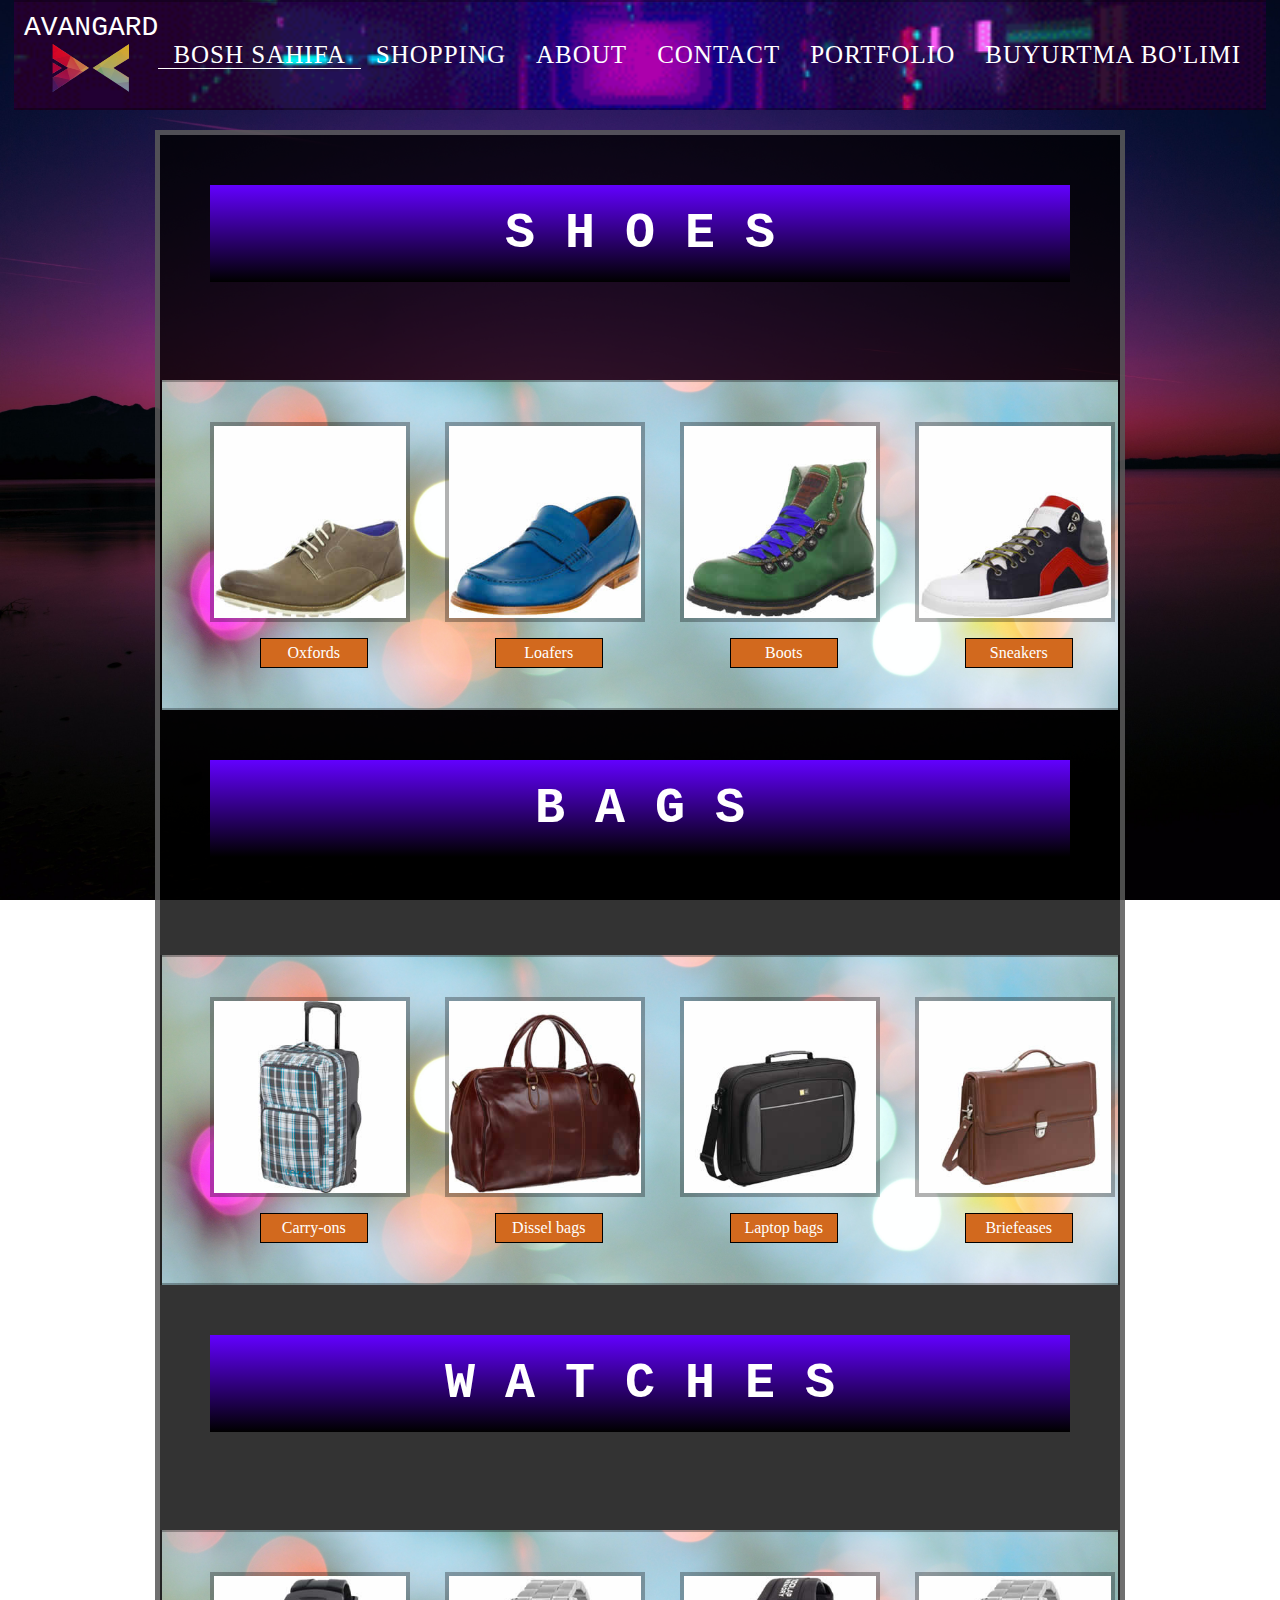
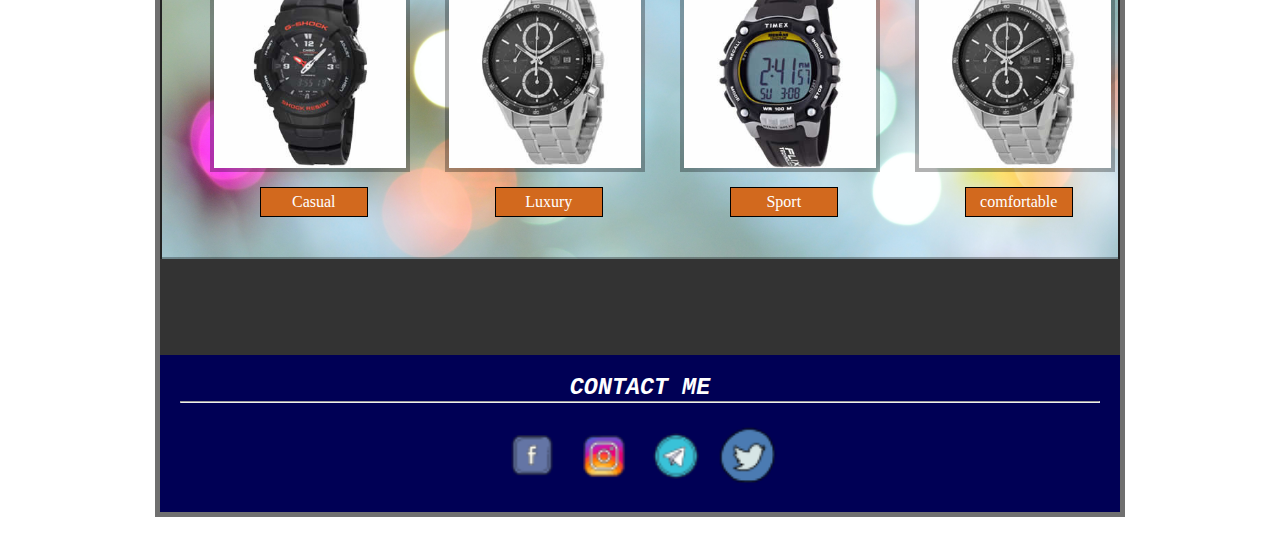
<file: index.html>
<!DOCTYPE html>
<html lang="en">

<head>
    <meta charset="UTF-8">
    <meta http-equiv="X-UA-Compatible" content="IE=edge">
    <meta name="keywords" content="arzon kiyimlar,qulay narxda kiyimlar,bepul yetkazib berish xizmati,online kiyim bozor,kiyimlar dokoni,bolalar kiyimlari,kattalar kiyimlar">
    <title>RESPONSIVE SAYT</title>
    <link rel="stylesheet" href="display.css">
</head>

<body>

    <div id="container">

        <nav>

            <div class="menyu">
                <ul>
                    <div class="logo">
                        <div class="sitename">AVANGARD</div><img src="img/logo.png" alt="logo">
                    </div>
                    <li><a class="active" href="index.html">bosh sahifa</a></li>
                    <li><a href="shopping.html">shopping</a></li>
                    <li><a href="about.html">about</a></li>
                    <li><a href="contact.html">contact</a></li>
                    <li><a href="error page/index.html" target="_blank">portfolio</a></li>
                    <li><a href="buyurmta bo;limi.html">buyurtma bo'limi</a></li>
                </ul>
            </div>
        </nav>

        <section>


            <div class="product-name">
                <h1>S H O E S</h1>
            </div>
            <div class="content">

                <div class="content-img">


                    <li><img title="XARID QILISH UCHUN BOSING! " src="img/kiyimlar/2.jpg"
                            alt="kiyimlar"><a href="#">Oxfords</a></li>
                    <li><img title="XARID QILISH UCHUN BOSING! " src="img/kiyimlar/3.jpg"
                            alt="kiyimlar"><a href="#">Loafers</a></li>
                    <li><img title="XARID QILISH UCHUN BOSING! " src="img/kiyimlar/1.jpg"
                            alt="kiyimlar"><a href="#">Boots</a></li>
                    <li><img title="XARID QILISH UCHUN BOSING! " src="img/kiyimlar/4.jpg"
                            alt="kiyimlar"><a href="#">Sneakers</a></li>


                </div>
            </div>

            <div class="product-name">
                <h1>B A G S</h1>
            </div>
            <div class="content">

                <div class="content-img">


                    <li><img title="XARID QILISH UCHUN BOSING! " src="img/kiyimlar/12.jpg"
                            alt="kiyimlar"><a href="#">Carry-ons</a></li>
                    <li><img title="XARID QILISH UCHUN BOSING! " src="img/kiyimlar/13.jpg"
                            alt="kiyimlar"><a href="#">Dissel bags</a></li>
                    <li><img title="XARID QILISH UCHUN BOSING! " src="img/kiyimlar/14.jpg"
                            alt="kiyimlar"><a href="#">Laptop bags</a></li>
                    <li><img title="XARID QILISH UCHUN BOSING! " src="img/kiyimlar/15.jpg"
                            alt="kiyimlar"><a href="#">Briefeases</a></li>


                </div>
            </div>

            <div class="product-name">
                <h1>W A T C H E S</h1>
            </div>
            <div class="content">

                <div class="content-img">


                    <li><img title="XARID QILISH UCHUN BOSING! " src="img/kiyimlar/9.jpg"
                            alt="kiyimlar"><a href="#">Casual</a></li>
                    <li><img title="XARID QILISH UCHUN BOSING! " src="img/kiyimlar/10.jpg"
                            alt="kiyimlar"><a href="#">Luxury</a></li>
                    <li><img title="XARID QILISH UCHUN BOSING! " src="img/kiyimlar/11.jpg"
                            alt="kiyimlar"><a href="#">Sport</a></li>
                    <li><img title="XARID QILISH UCHUN BOSING! " src="img/kiyimlar/10.jpg"
                            alt="kiyimlar"><a href="#">comfortable</a></li>


                </div>
            </div>

            <footer>

                <div>
                    <address>

                        <h3>CONTACT ME</h3>
                        <hr>
                        <br>

                        <a title="FACEBOOK" href="#"><img src="img/contact/facebook.ico" alt="fc"></a>
                        <a title="INSTAGRAMM" href="#"><img src="img/contact/insta.ico" alt="insta"></a>
                        <a title="TELEGRAM" href="#"><img src="img/contact/telegram.ico" alt="tg"></a>
                        <a title="TWITTER" href="#"><img src="img/contact/twitter.ico" alt="tw"></a>
                    </address>

                </div>
            </footer>
        </section>





    </div>

</body>

</html>
</file>
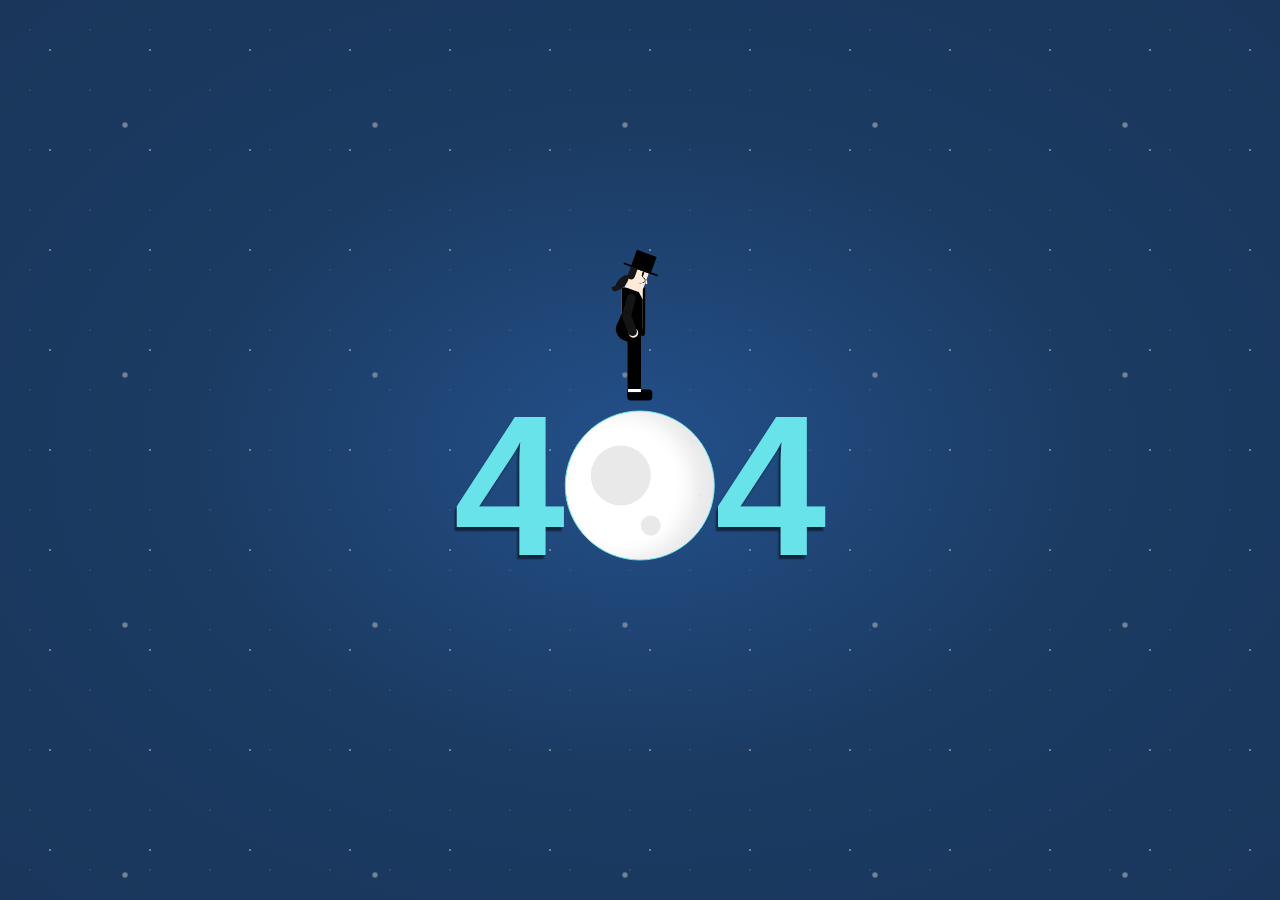
<file: error page/index.html>
<!DOCTYPE html><html lang="en"><head><meta charset="UTF-8"><title>MJ 404</title><link rel="stylesheet" href="./style.css"></head><body><!-- partial:index.partial.html --><div class="figure"><div class="mj"><div class="head"><div class="nose"></div><div class="hair"><div class="ponytail"></div><div class="frontpony"></div></div></div><div class="body"><div class="jacket"><div class="hand"></div></div></div><div class="leg"><div class="foot"></div></div><div class="leg lft"><div class="foot"></div></div></div><div class="error-no"><span>4</span><div class="moon"></div><span>4</span></div></div><!-- partial --></body></html>
</file>
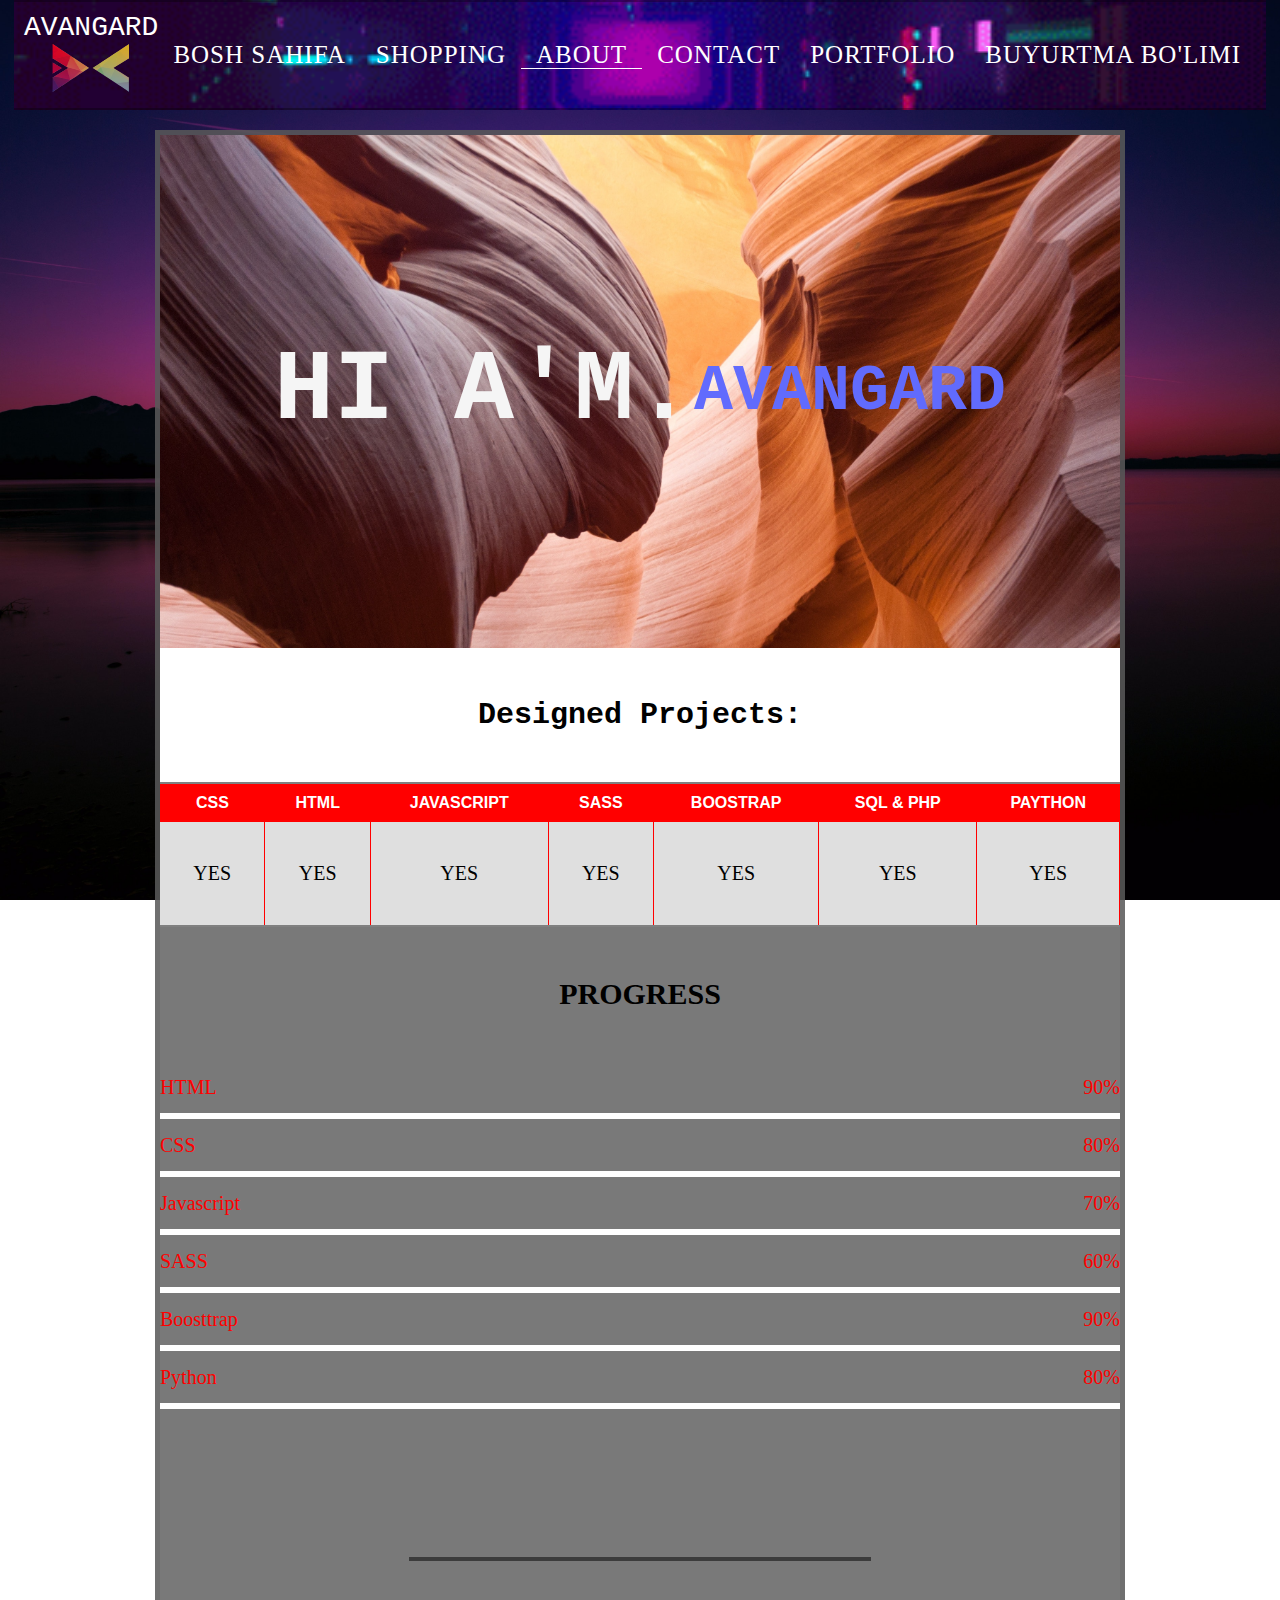
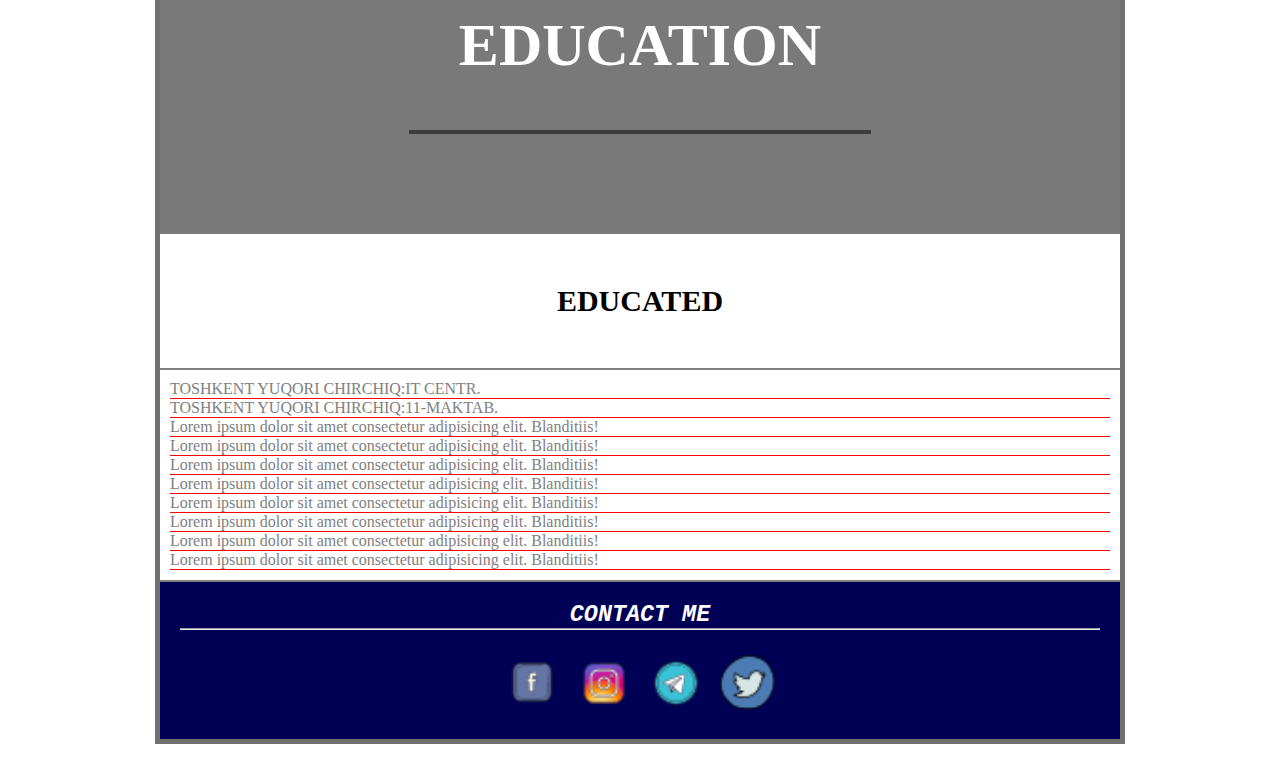
<file: about.html>
<!DOCTYPE html>
<html lang="en">

<head>
    <meta charset="UTF-8">
    <meta http-equiv="X-UA-Compatible" content="IE=edge">
    <meta name="keywords"
        content="arzon kiyimlar,qulay narxda kiyimlar,bepul yetkazib berish xizmati,online kiyim bozor,kiyimlar dokoni,bolalar kiyimlari,kattalar kiyimlar">
    <title>RESPONSIVE SAYT</title>
    <link rel="stylesheet" href="display.css">
    <style>
        #ft {
            margin-top: -10%;
        }
    </style>
</head>

<body>

    <div id="container">

        <nav>

            <div class="menyu">
                <ul>
                    <div class="logo">
                        <div class="sitename">AVANGARD</div><img src="img/logo.png" alt="logo">
                    </div>
                    <li><a href="index.html">bosh sahifa</a></li>
                    <li><a href="shopping.html">shopping</a></li>
                    <li><a class="active" href="about.html">about</a></li>
                    <li><a href="contact.html">contact</a></li>
                    <li><a href="error page/index.html" target="_blank">portfolio</a></li>
                    <li><a href="buyurmta bo;limi.html">buyurtma bo'limi</a></li>
                </ul>
            </div>
        </nav>

        <section>


            <div class="about-me">
                <h1>Hi a'm. </h1>
            </div>

            <div class="about-progress">
                <h3>Designed Projects:</h3>

                <table>

                    <thead>

                        <tr>
                            <th>CSS</th>
                            <th>HTML</th>
                            <th>JAVASCRIPT</th>
                            <th>SASS</th>
                            <th>BOOSTRAP</th>
                            <th>SQL & PHP</th>
                            <th>PAYTHON</th>
                    </thead>
                    </tr>

                    <tbody>
                        <tr>
                            <td>YES</td>
                            <td>YES</td>
                            <td>YES</td>
                            <td>YES</td>
                            <td>YES</td>
                            <td>YES</td>
                            <td>YES</td>
                        </tr>
                    </tbody>

                </table>


            </div>
 
            <div class="skills">
                <h2>PROGRESS</h2>
                <div class="skill">
                  <div class="skill-info">
                    <span>HTML</span>
                    <span>90%</span>
                  </div>
                  <div class="skill-bar html"></div>
                </div>
        
                <div class="skill">
                  <div class="skill-info">
                    <span>CSS</span>
                    <span>80%</span>
                  </div>
                  <div class="skill-bar css"></div>
                </div>
        
                <div class="skill">
                  <div class="skill-info">
                    <span>Javascript</span>
                    <span>70%</span>
                  </div>
                  <div class="skill-bar js"></div>
                </div>
        
                <div class="skill">
                  <div class="skill-info">
                    <span>SASS</span>
                    <span>60%</span>
                  </div>
                  <div class="skill-bar php"></div>
                </div>
        
                <div class="skill">
                  <div class="skill-info">
                    <span>Boosttrap</span>
                    <span>90%</span>
                  </div>
                  <div class="skill-bar mysql"></div>
                </div>
        
                <div class="skill">
                  <div class="skill-info">
                    <span>Python</span>
                    <span>80%</span>
                  </div>
                  <div class="skill-bar cs"></div>
                </div> 
            

                <div class="Educate">

                    <h2>Education</h2>

                </div>

                <div class="edu-about">
                    <h2>EDUCATED</h2>
                    <ol>
                        <li>TOSHKENT YUQORI CHIRCHIQ:IT CENTR.</li>
                        <li>TOSHKENT YUQORI CHIRCHIQ:11-MAKTAB.</li>
                        <li>Lorem ipsum dolor sit amet consectetur adipisicing elit. Blanditiis!</li>
                        <li>Lorem ipsum dolor sit amet consectetur adipisicing elit. Blanditiis!</li>
                        <li>Lorem ipsum dolor sit amet consectetur adipisicing elit. Blanditiis!</li>
                        <li>Lorem ipsum dolor sit amet consectetur adipisicing elit. Blanditiis!</li>
                        <li>Lorem ipsum dolor sit amet consectetur adipisicing elit. Blanditiis!</li>
                        <li>Lorem ipsum dolor sit amet consectetur adipisicing elit. Blanditiis!</li>
                        <li>Lorem ipsum dolor sit amet consectetur adipisicing elit. Blanditiis!</li>
                        <li>Lorem ipsum dolor sit amet consectetur adipisicing elit. Blanditiis!</li>
                    </ol>
                </div>




            <footer id="ft">

                <div class="ft">
                    <address>

                        <h3>CONTACT ME</h3>
                        <hr>
                        <br>

                        <a title="FACEBOOK" href="#"><img src="img/contact/facebook.ico" alt="fc"></a>
                        <a title="INSTAGRAMM" href="#"><img src="img/contact/insta.ico" alt="insta"></a>
                        <a title="TELEGRAM" href="#"><img src="img/contact/telegram.ico" alt="tg"></a>
                        <a title="TWITTER" href="#"><img src="img/contact/twitter.ico" alt="tw"></a>
                    </address>

                </div>
            </footer>
        </section>





    </div>

</body>

</html>
</file>
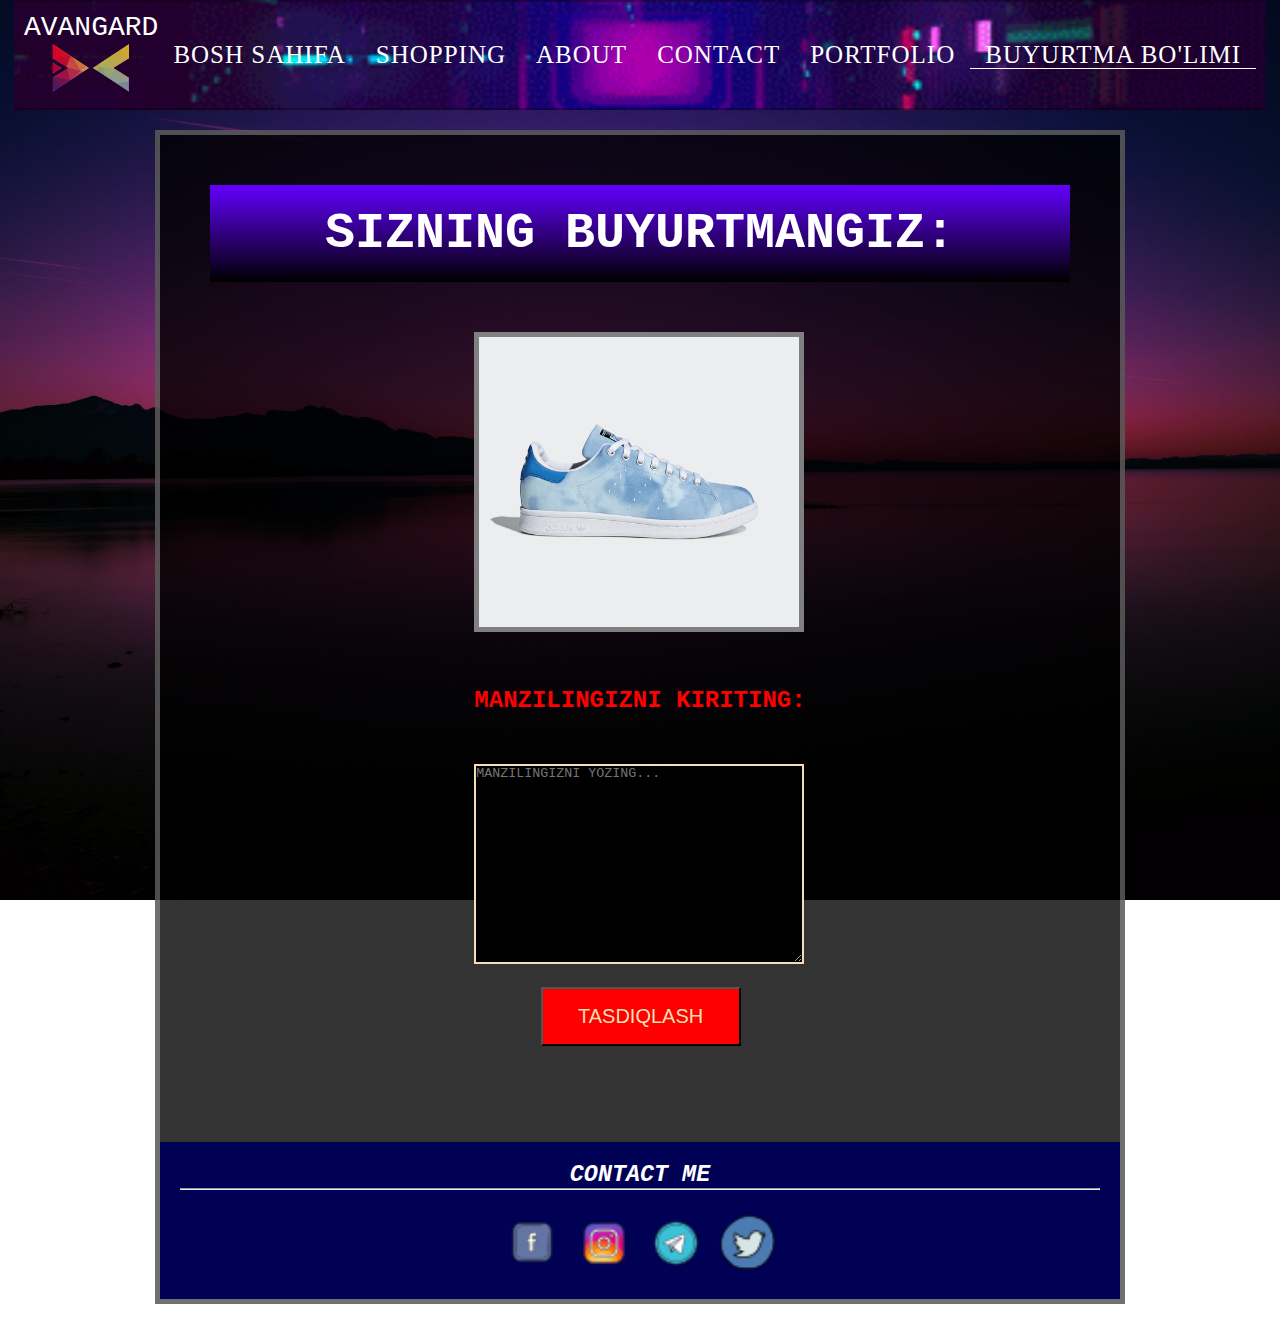
<file: buyurmta bo;limi.html>
<!DOCTYPE html>
<html lang="en">

<head>
    <meta charset="UTF-8">
    <meta http-equiv="X-UA-Compatible" content="IE=edge">
    <meta name="keywords"
        content="arzon kiyimlar,qulay narxda kiyimlar,bepul yetkazib berish xizmati,online kiyim bozor,kiyimlar dokoni,bolalar kiyimlari,kattalar kiyimlar">
    <title>RESPONSIVE SAYT</title>
    <link rel="stylesheet" href="display.css">
</head>

<body>

    <div id="container">

        <nav>

            <div class="menyu">
                <ul>
                    <div class="logo">
                        <div class="sitename">AVANGARD</div><img src="img/logo.png" alt="logo">
                    </div>
                    <li><a href="index.html">bosh sahifa</a></li>
                    <li><a href="shopping.html">shopping</a></li>
                    <li><a href="about.html">about</a></li>
                    <li><a href="contact.html">contact</a></li>
                    <li><a href="error page/index.html" target="_blank">portfolio</a></li>
                    <li><a class="active" href="buyurmta bo;limi.html">buyurtma bo'limi</a></li>
                </ul>
            </div>
        </nav>

        <section>

            <div class="product-name">
                <h1>SIZNING BUYURTMANGIZ:</h1>
            </div>
            <div class="by">

                <img src="img/kiyimlar/1.png" alt="by">
                

                <form>
                    <h2>MANZILINGIZNI KIRITING:</h2>
                    <textarea name="" id="" cols="30" rows="10"
                        placeholder="MANZILINGIZNI YOZING..."></textarea> <br> <br>
                        <input type="submit" value="TASDIQLASH">
                </form>

            </div>

            <footer>

                <div>
                    <address>

                        <h3>CONTACT ME</h3>
                        <hr>
                        <br>

                        <a title="FACEBOOK" href="#"><img src="img/contact/facebook.ico" alt="fc"></a>
                        <a title="INSTAGRAMM" href="#"><img src="img/contact/insta.ico" alt="insta"></a>
                        <a title="TELEGRAM" href="#"><img src="img/contact/telegram.ico" alt="tg"></a>
                        <a title="TWITTER" href="#"><img src="img/contact/twitter.ico" alt="tw"></a>
                    </address>

                </div>
            </footer>
        </section>





    </div>

</body>

</html>
</file>
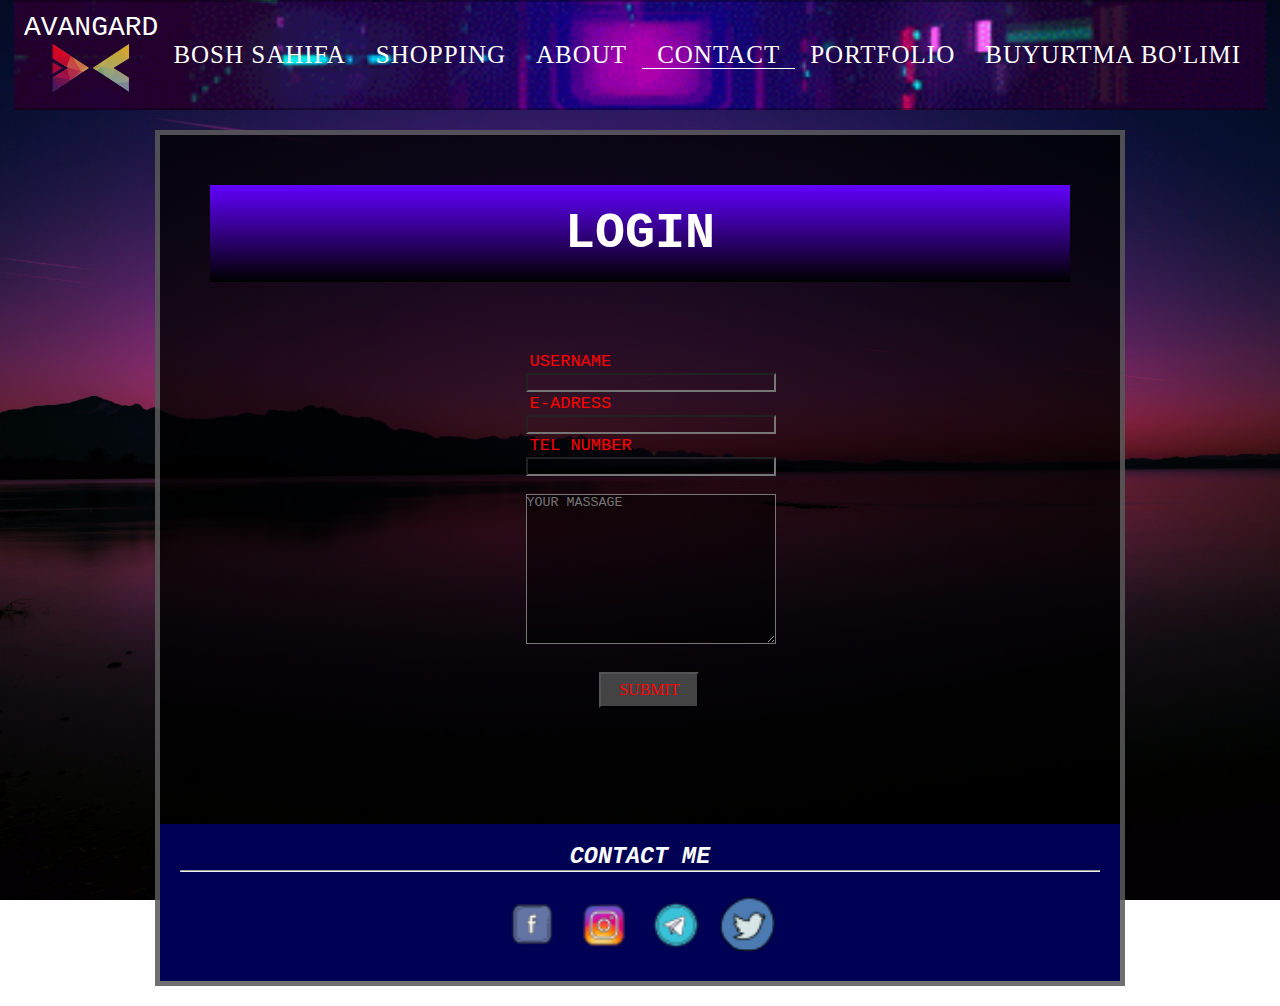
<file: contact.html>
<!DOCTYPE html>
<html lang="en">

<head>
    <meta charset="UTF-8">
    <meta http-equiv="X-UA-Compatible" content="IE=edge">
    <meta name="keywords"
        content="arzon kiyimlar,qulay narxda kiyimlar,bepul yetkazib berish xizmati,online kiyim bozor,kiyimlar dokoni,bolalar kiyimlari,kattalar kiyimlar">
    <title>RESPONSIVE SAYT</title>
    <link rel="stylesheet" href="display.css">
    <style>
        #lg {
            margin-bottom: 0;
        }
    </style>
</head>

<body>

    <div id="container">

        <nav>

            <div class="menyu">
                <ul>
                    <div class="logo">
                        <div class="sitename">AVANGARD</div><img src="img/logo.png" alt="logo">
                    </div>
                    <li><a href="index.html">bosh sahifa</a></li>
                    <li><a href="shopping.html">shopping</a></li>
                    <li><a href="about.html">about</a></li>
                    <li><a class="active" href="contact.html">contact</a></li>
                    <li><a href="error page/index.html" target="_blank">portfolio</a></li>
                    <li><a href="buyurmta bo;limi.html">buyurtma bo'limi</a></li>
                </ul>
            </div>
        </nav>

        <section>

            <div class="product-name" id="lg">
                <h1>LOGIN</h1>
            </div>

            <div class="contact">
                <form>
                <label for="user-name">USERNAME</label>
                <input type="text" name="name" id="user-name">
                <label for="email">E-ADRESS</label>
                <input type="email" name="email" id="email">
                <label for="tel">TEL NUMBER</label>
                <input type="tel" name="name" id="user-name">
                <textarea name="txa" cols="30" rows="10" placeholder="YOUR MASSAGE"></textarea>
                 <input type="submit" value="SUBMIT">
            </form>
            </div>



            <footer>

                <div>
                    <address>

                        <h3>CONTACT ME</h3>
                        <hr>
                        <br>

                        <a title="FACEBOOK" href="#"><img src="img/contact/facebook.ico" alt="fc"></a>
                        <a title="INSTAGRAMM" href="#"><img src="img/contact/insta.ico" alt="insta"></a>
                        <a title="TELEGRAM" href="#"><img src="img/contact/telegram.ico" alt="tg"></a>
                        <a title="TWITTER" href="#"><img src="img/contact/twitter.ico" alt="tw"></a>
                    </address>

                </div>
            </footer>
        </section>





    </div>

</body>

</html>
</file>
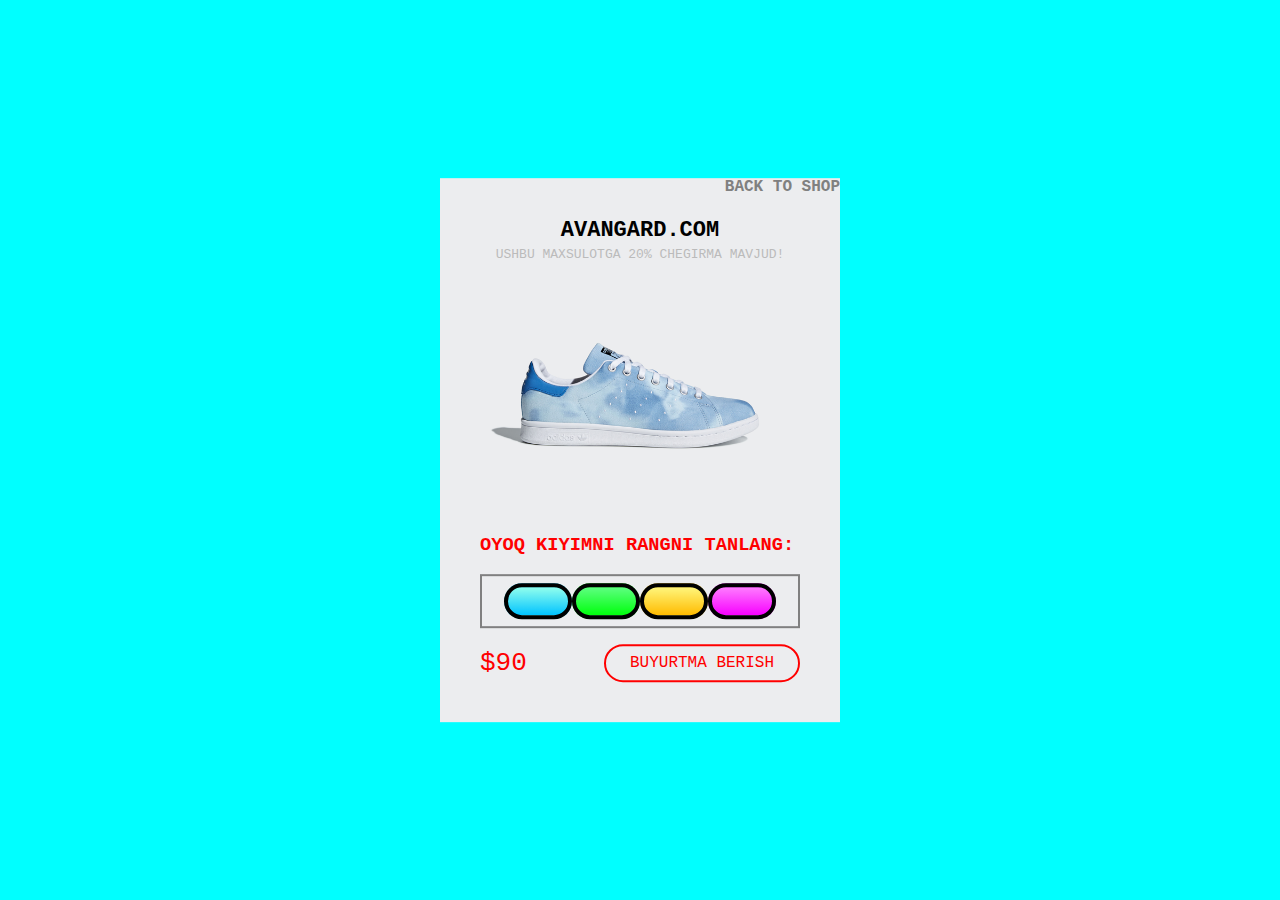
<file: select-color.html>
<!DOCTYPE html>
<html lang="en">

<head>
    <meta charset="UTF-8">
    <meta http-equiv="X-UA-Compatible" content="IE=edge">
    <title>SELECT COLOR-1</title>
    <link rel="stylesheet" href="display.css">
    <style>
        body {
            background-image: none;
            background-color: aqua;
        }
    </style>
</head>

<body>
    <div class="product-card">

        <h1>AVANGARD.com</h1>


        <p>ushbu maxsulotga 20% chegirma mavjud!</p>

        <a href="shopping.html" class="back-shop">
            <h4>BACK TO SHOP</h4>
        </a>

        <div class="product-pic"><img src="img/kiyimlar/1.png" alt=""></div>
        <h3>oyoq kiyimni rangni tanlang:</h3> <br>
        <div class="colors">
            <a class="c-blue" href="select-color.html"></a>
            <a class="c-green" href="select-color2.html"></a>
            <a class="c-yellow" href="select-color3.html"></a>
            <a class="c-pink" href="select-color4.html"></a>
        </div>

        <div class="product-info">
            <div class="product-price">$90</div>

            <a href="#"
                onclick="alert('Ajoyib tanlov! Buyurtmangi qabul qilindi,Buyurtmani rasmiylashtirish uchun buyurtma bo\'limiga o\'ting! ')"
                class="product-button">BUYURTMA BERISH</a>
        </div>
    </div>
</body>

</html>
</file>
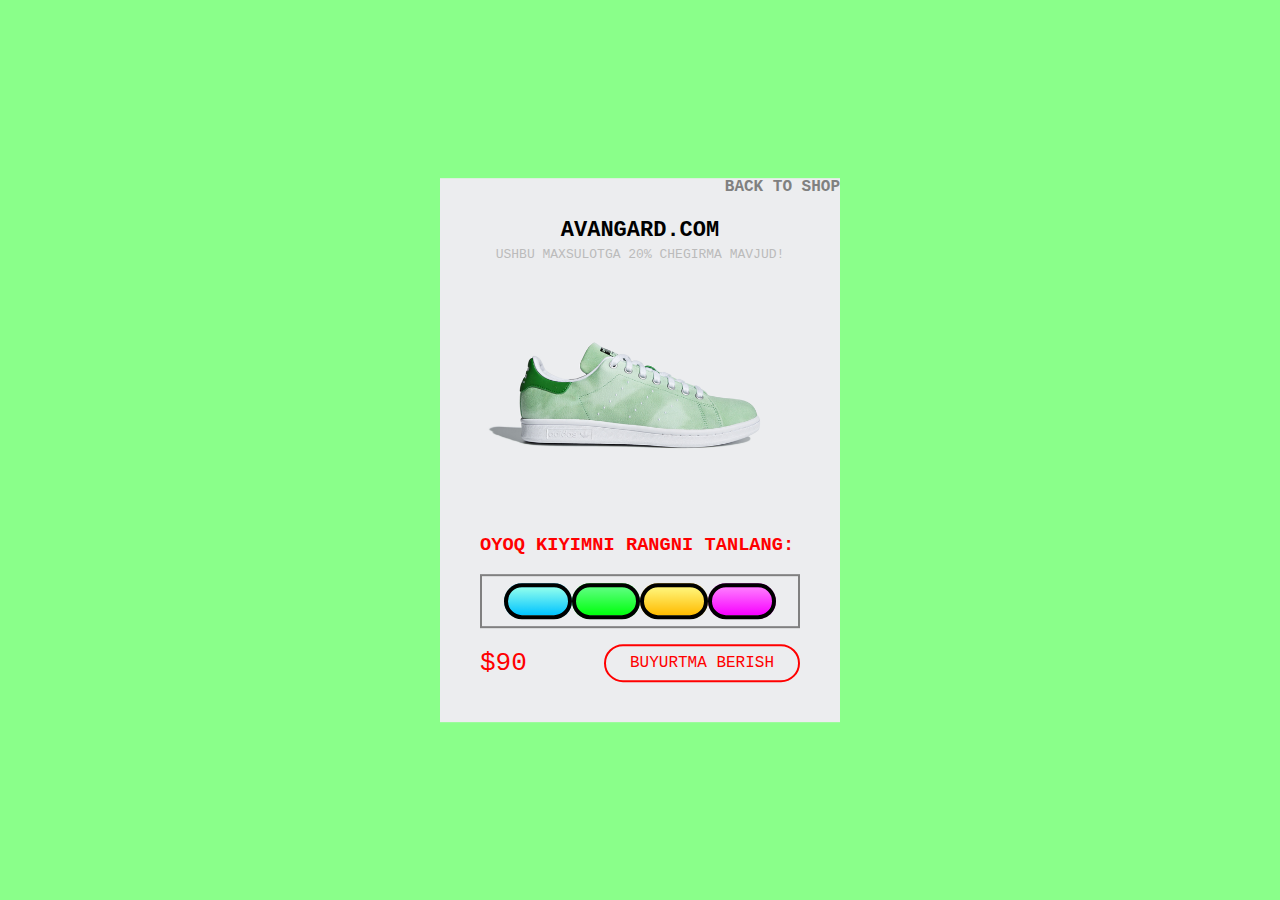
<file: select-color2.html>
<!DOCTYPE html>
<html lang="en">

<head>
    <meta charset="UTF-8">
    <meta http-equiv="X-UA-Compatible" content="IE=edge">
    <title>SELECT COLOR-2</title>
    <link rel="stylesheet" href="display.css">
    <style>
        body {
            background-image: none;
            background-color: rgb(138, 255, 138);
        }
    </style>
</head>

<body>
    <div class="product-card">

        <h1>AVANGARD.com</h1>


        <p>ushbu maxsulotga 20% chegirma mavjud!</p>

        <a href="shopping.html" class="back-shop">
            <h4>BACK TO SHOP</h4>
        </a>

        <div class="product-pic"><img src="img/kiyimlar/2.png" alt=""></div>
        <h3>oyoq kiyimni rangni tanlang:</h3> <br>
        <div class="colors">
            <a class="c-blue c-active" href="select-color.html"></a>
            <a class="c-green" href="select-color2.html"></a>
            <a class="c-yellow" href="select-color3.html"></a>
            <a class="c-pink" href="select-color4.html"></a>
        </div>

        <div class="product-info">
            <div class="product-price">$90</div>

            <a href="#"
                onclick="alert('Ajoyib tanlov! Buyurtmangi qabul qilindi,Buyurtmani rasmiylashtirish uchun buyurtma bo\'limiga o\'ting!')"
                class="product-button">BUYURTMA BERISH</a>
        </div>
    </div>
</body>

</html>
</file>
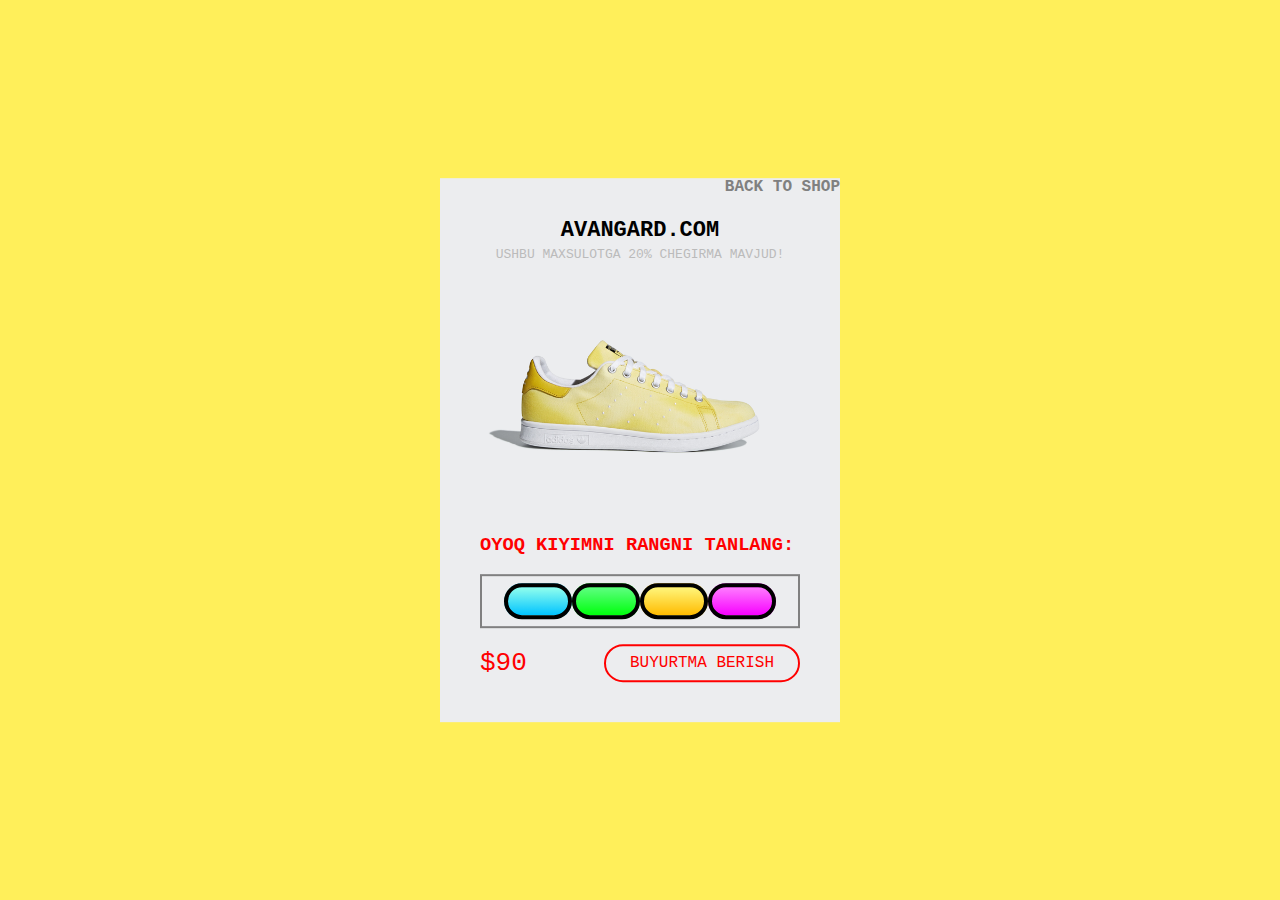
<file: select-color3.html>
<!DOCTYPE html>
<html lang="en">

<head>
    <meta charset="UTF-8">
    <meta http-equiv="X-UA-Compatible" content="IE=edge">
    <title>SELECT COLOR-3</title>
    <link rel="stylesheet" href="display.css">
    <style>
        body {
            background-image: none;
            background-color: rgb(255, 239, 90);
        }
    </style>
</head>

<body>
    <div class="product-card">

        <h1>AVANGARD.com</h1>


        <p>ushbu maxsulotga 20% chegirma mavjud!</p>

        <a href="shopping.html" class="back-shop">
            <h4>BACK TO SHOP</h4>
        </a>

        <div class="product-pic"><img src="img/kiyimlar/3.png" alt=""></div>
        <h3>oyoq kiyimni rangni tanlang:</h3> <br>
        <div class="colors">
            <a class="c-blue c-active" href="select-color.html"></a>
            <a class="c-green" href="select-color2.html"></a>
            <a class="c-yellow" href="select-color3.html"></a>
            <a class="c-pink" href="select-color4.html"></a>
        </div>

        <div class="product-info">
            <div class="product-price">$90</div>

            <a href="#"
                onclick="alert('Ajoyib tanlov! Buyurtmangi qabul qilindi,Buyurtmani rasmiylashtirish uchun buyurtma bo\'limiga o\'ting!')"
                class="product-button">BUYURTMA BERISH</a>
        </div>
    </div>
</body>

</html>
</file>
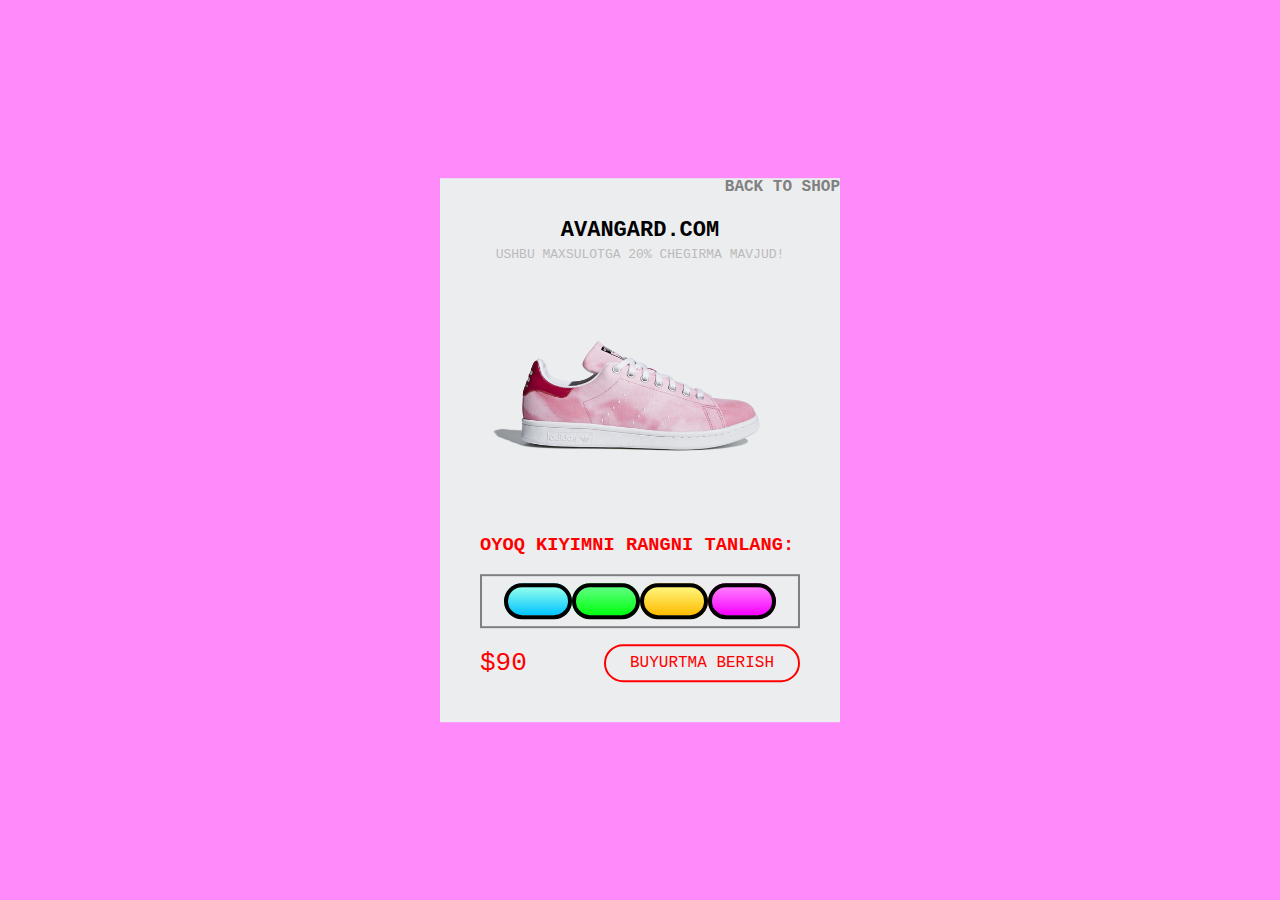
<file: select-color4.html>
<!DOCTYPE html>
<html lang="en">

<head>
    <meta charset="UTF-8">
    <meta http-equiv="X-UA-Compatible" content="IE=edge">
    <title>SELECT COLOR-3</title>
    <link rel="stylesheet" href="display.css">
    <style>
        body {
            background-image: none;
            background-color: rgb(255, 138, 249);
        }
    </style>
</head>

<body>
    <div class="product-card">

        <h1>AVANGARD.com</h1>


        <p>ushbu maxsulotga 20% chegirma mavjud!</p>

        <a href="shopping.html" class="back-shop">
            <h4>BACK TO SHOP</h4>
        </a>

        <div class="product-pic"><img src="img/kiyimlar/4.png" alt=""></div>
        <h3>oyoq kiyimni rangni tanlang:</h3> <br>
        <div class="colors">
            <a class="c-blue c-active" href="select-color.html"></a>
            <a class="c-green" href="select-color2.html"></a>
            <a class="c-yellow" href="select-color3.html"></a>
            <a class="c-pink" href="select-color4.html"></a>
        </div>

        <div class="product-info">
            <div class="product-price">$90</div>

            <a href="#"
                onclick="alert('Ajoyib tanlov! Buyurtmangi qabul qilindi,Buyurtmani rasmiylashtirish uchun buyurtma bo\'limiga o\'ting!')"
                class="product-button">BUYURTMA BERISH</a>
        </div>
    </div>
</body>

</html>
</file>
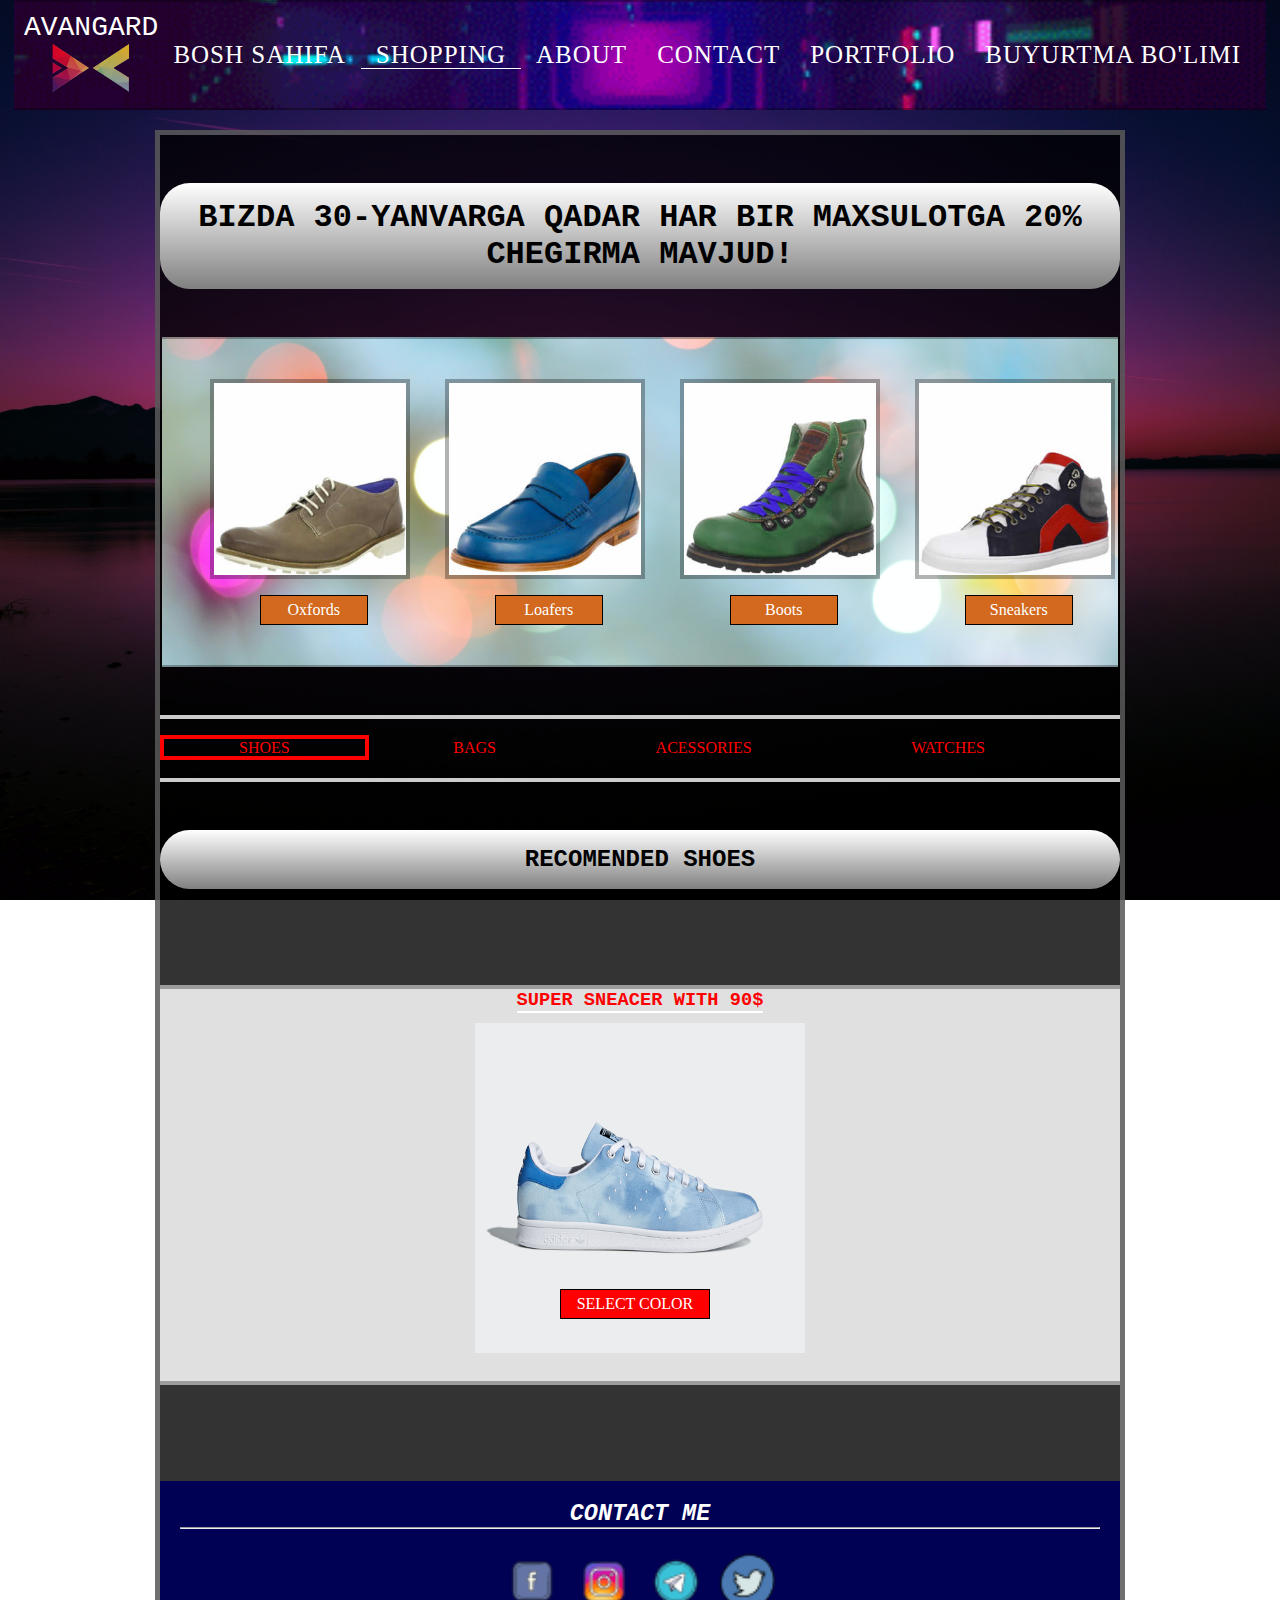
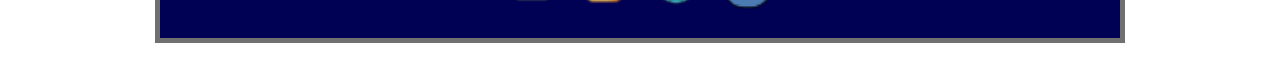
<file: shopping.html>
<!DOCTYPE html>
<html lang="en">

<head>
    <meta charset="UTF-8">
    <meta http-equiv="X-UA-Compatible" content="IE=edge">
    <title>RESPONSIVE SAYT</title>
    <link rel="stylesheet" href="display.css">
</head>

<body>

    <div id="container">

        <nav>

            <div class="menyu">
                <ul>
                    <div class="logo">
                        <div class="sitename">AVANGARD</div><img src="img/logo.png" alt="logo">
                    </div>
                    <li><a href="index.html">bosh sahifa</a></li>
                    <li><a class="active" href="shopping.html">shopping</a></li>
                    <li><a href="about.html">about</a></li>
                    <li><a href="contact.html">contact</a></li>
                    <li><a href="error page/index.html" target="_blank">portfolio</a></li>
                    <li><a href="buyurmta bo;limi.html">buyurtma bo'limi</a></li>
                </ul>
            </div>
        </nav>

        <section>

            <div class="product-name2">

                <h1>BIZDA 30-YANVARGA QADAR HAR BIR MAXSULOTGA 20% CHEGIRMA MAVJUD!</h1>

            </div>

            <div class="content">
                <div class="content-img">


                    <li><img title="XARID QILISH UCHUN BOSING! " src="img/kiyimlar/2.jpg" alt="kiyimlar"><a
                            href="#">Oxfords</a></li>
                    <li><img title="XARID QILISH UCHUN BOSING! " src="img/kiyimlar/3.jpg" alt="kiyimlar"><a
                            href="#">Loafers</a></li>
                    <li><img title="XARID QILISH UCHUN BOSING! " src="img/kiyimlar/1.jpg" alt="kiyimlar"><a
                            href="#">Boots</a></li>
                    <li><img title="XARID QILISH UCHUN BOSING! " src="img/kiyimlar/4.jpg" alt="kiyimlar"><a
                            href="#">Sneakers</a></li>


                </div>
            </div>


            <div class="next-product">

                <a class="active-product" href="shopping.html">SHOES</a>
                <a href="shopping2.html">BAGS</a>
                <a href="shopping3.html">ACESSORIES</a>
                <a href="shopping4.html">WATCHES</a>
            </div>


            <div class="product-name2">
                <h2>RECOMENDED SHOES</h2>
            </div>

            <div class="cnt">
                <div class="block">
                    <h3>SUPER SNEACER WITH 90$</h3>
                    <img src="img/kiyimlar/1.png" alt="sh1">
                    <a href="select-color.html">SELECT COLOR</a>

                </div>

            </div>

            <footer>

                <div>

                    <address>

                        <h3>CONTACT ME</h3>
                        <hr>
                        <br>

                        <a title="FACEBOOK" href="#"><img src="img/contact/facebook.ico" alt="fc"></a>
                        <a title="INSTAGRAMM" href="#"><img src="img/contact/insta.ico" alt="insta"></a>
                        <a title="TELEGRAM" href="#"><img src="img/contact/telegram.ico" alt="tg"></a>
                        <a title="TWITTER" href="#"><img src="img/contact/twitter.ico" alt="tw"></a>
                    </address>

                </div>
            </footer>


        </section>





    </div>

</body>

</html>
</file>
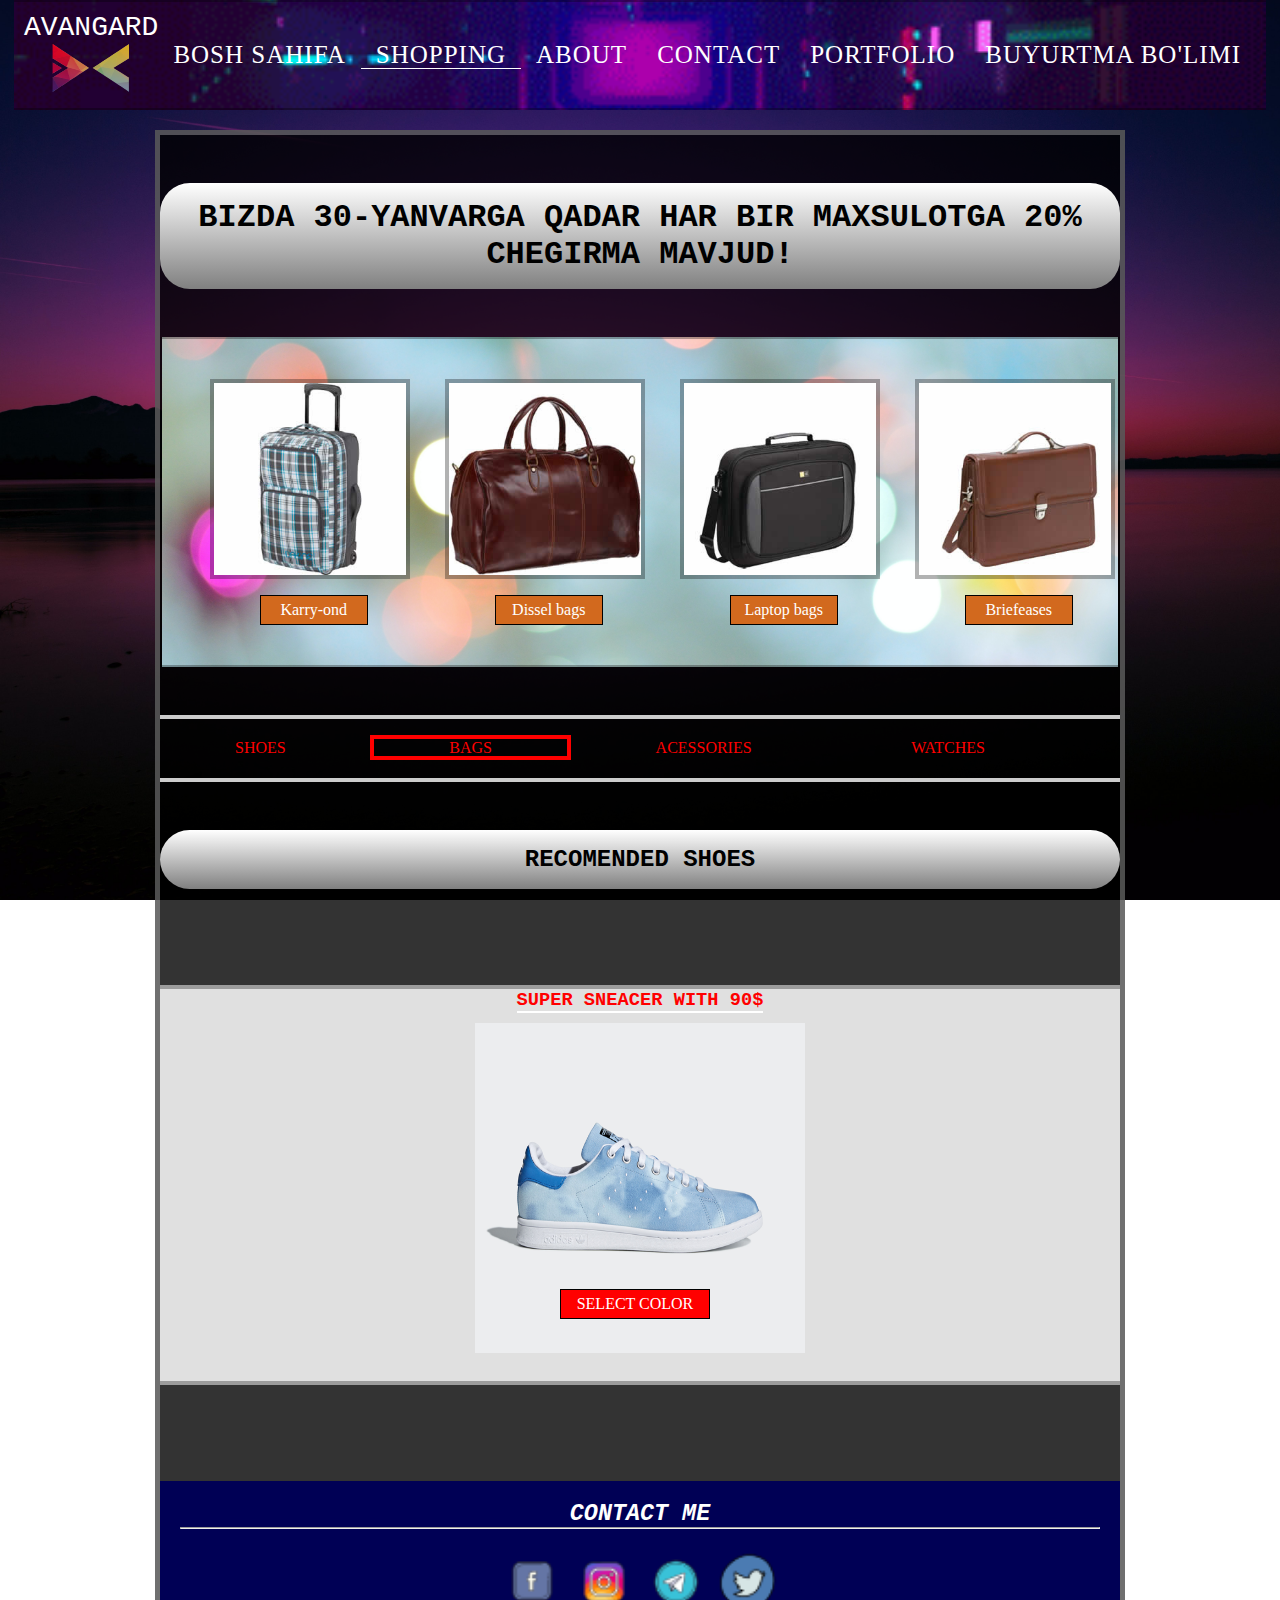
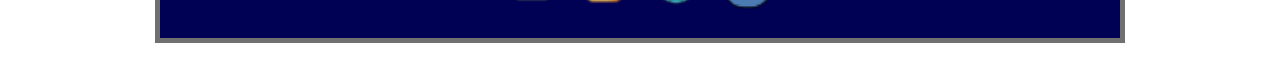
<file: shopping2.html>
<!DOCTYPE html>
<html lang="en">

<head>
    <meta charset="UTF-8">
    <meta http-equiv="X-UA-Compatible" content="IE=edge">
    <title>RESPONSIVE SAYT</title>
    <link rel="stylesheet" href="display.css">
</head>

<body>

    <div id="container">

        <nav>

            <div class="menyu">
                <ul>
                    <div class="logo">
                        <div class="sitename">AVANGARD</div><img src="img/logo.png" alt="logo">
                    </div>
                    <li><a href="index.html">bosh sahifa</a></li>
                    <li><a class="active" href="shopping.html">shopping</a></li>
                    <li><a href="about.html">about</a></li>
                    <li><a href="contact.html">contact</a></li>
                    <li><a href="error page/index.html" target="_blank">portfolio</a></li>
                    <li><a href="buyurmta bo;limi.html">buyurtma bo'limi</a></li>
                </ul>
            </div>
        </nav>

        <section>

            <div class="product-name2">

                <h1>BIZDA 30-YANVARGA QADAR HAR BIR MAXSULOTGA 20% CHEGIRMA MAVJUD!</h1>

            </div>

            <div class="content">
                <div class="content-img">


                    <li><img title="XARID QILISH UCHUN BOSING! " src="img/kiyimlar/12.jpg" alt="kiyimlar"><a
                            href="#">Karry-ond</a></li>
                    <li><img title="XARID QILISH UCHUN BOSING! " src="img/kiyimlar/13.jpg" alt="kiyimlar"><a
                            href="#">Dissel bags</a></li>
                    <li><img title="XARID QILISH UCHUN BOSING! " src="img/kiyimlar/14.jpg" alt="kiyimlar"><a
                            href="#">Laptop bags</a></li>
                    <li><img title="XARID QILISH UCHUN BOSING! " src="img/kiyimlar/15.jpg" alt="kiyimlar"><a
                            href="#">Briefeases</a></li>


                </div>
            </div>


            <div class="next-product">

                <a href="shopping.html">SHOES</a>
                <a class="active-product" href="shopping2.html">BAGS</a>
                <a href="shopping3.html">ACESSORIES</a>
                <a href="shopping4.html">WATCHES</a>
            </div>


            <div class="product-name2">
                <h2>RECOMENDED SHOES</h2>
            </div>

            <div class="cnt">
                <div class="block">
                    <h3>SUPER SNEACER WITH 90$</h3>
                    <img src="img/kiyimlar/1.png" alt="sh1">
                    <a href="select-color.html">SELECT COLOR</a>

                </div>

            </div>

            <footer>

                <div>

                    <address>

                        <h3>CONTACT ME</h3>
                        <hr>
                        <br>

                        <a title="FACEBOOK" href="#"><img src="img/contact/facebook.ico" alt="fc"></a>
                        <a title="INSTAGRAMM" href="#"><img src="img/contact/insta.ico" alt="insta"></a>
                        <a title="TELEGRAM" href="#"><img src="img/contact/telegram.ico" alt="tg"></a>
                        <a title="TWITTER" href="#"><img src="img/contact/twitter.ico" alt="tw"></a>
                    </address>

                </div>
            </footer>


        </section>





    </div>

</body>

</html>
</file>
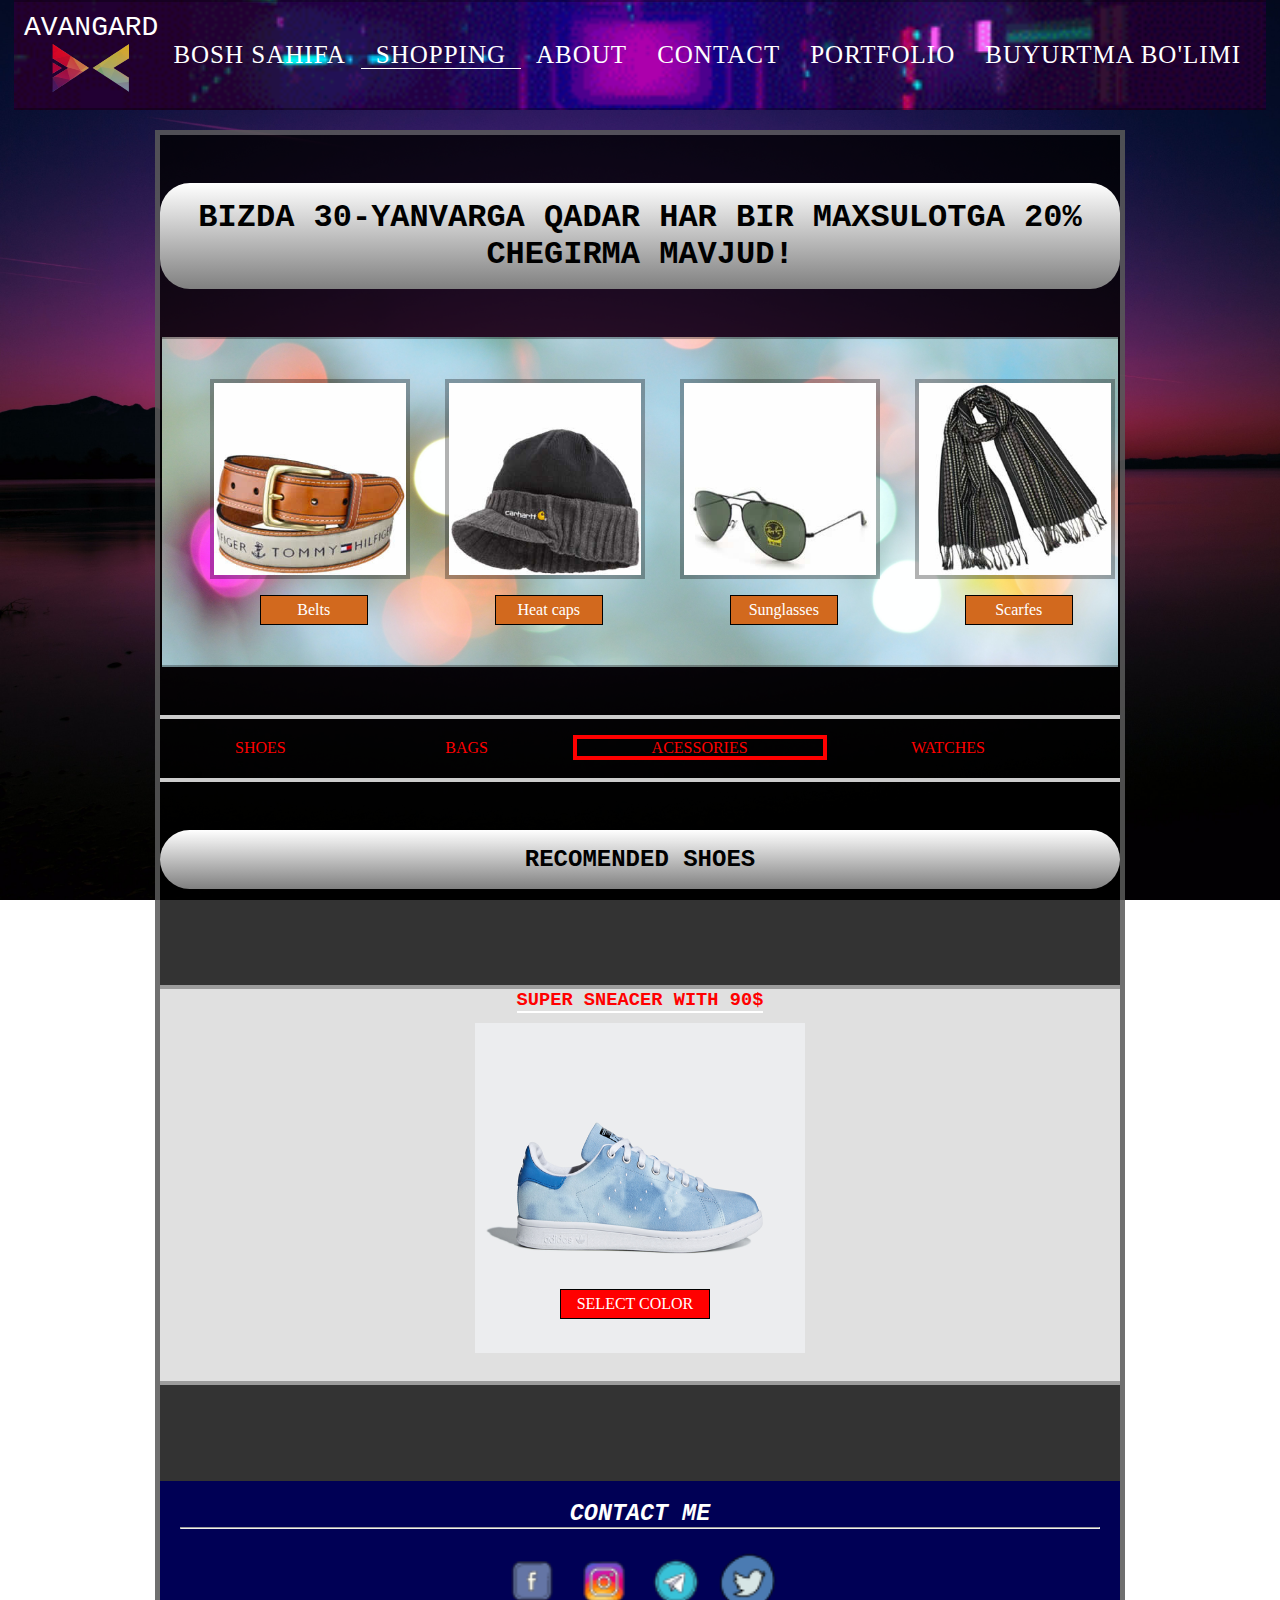
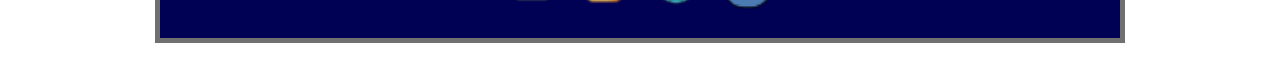
<file: shopping3.html>
<!DOCTYPE html>
<html lang="en">

<head>
    <meta charset="UTF-8">
    <meta http-equiv="X-UA-Compatible" content="IE=edge">
    <title>RESPONSIVE SAYT</title>
    <link rel="stylesheet" href="display.css">
</head>

<body>

    <div id="container">

        <nav>

            <div class="menyu">
                <ul>
                    <div class="logo">
                        <div class="sitename">AVANGARD</div><img src="img/logo.png" alt="logo">
                    </div>
                    <li><a href="index.html">bosh sahifa</a></li>
                    <li><a class="active" href="shopping.html">shopping</a></li>
                    <li><a href="about.html">about</a></li>
                    <li><a href="contact.html">contact</a></li>
                    <li><a href="error page/index.html" target="_blank">portfolio</a></li>
                    <li><a href="buyurmta bo;limi.html">buyurtma bo'limi</a></li>
                </ul>
            </div>
        </nav>

        <section>

            <div class="product-name2">

                <h1>BIZDA 30-YANVARGA QADAR HAR BIR MAXSULOTGA 20% CHEGIRMA MAVJUD!</h1>

            </div>

            <div class="content">
                <div class="content-img">


                    <li><img title="XARID QILISH UCHUN BOSING! " src="img/kiyimlar/5.jpg" alt="kiyimlar"><a
                            href="#">Belts</a></li>
                    <li><img title="XARID QILISH UCHUN BOSING! " src="img/kiyimlar/6.jpg" alt="kiyimlar"><a
                            href="#">Heat caps</a></li>
                    <li><img title="XARID QILISH UCHUN BOSING! " src="img/kiyimlar/7.jpg" alt="kiyimlar"><a
                            href="#">Sunglasses</a></li>
                    <li><img title="XARID QILISH UCHUN BOSING! " src="img/kiyimlar/8.jpg" alt="kiyimlar"><a
                            href="#">Scarfes</a></li>


                </div>
            </div>


            <div class="next-product">

                <a href="shopping.html">SHOES</a>
                <a href="shopping2.html">BAGS</a>
                <a class="active-product" href="shopping3.html">ACESSORIES</a>
                <a href="shopping4.html">WATCHES</a>
            </div>


            <div class="product-name2">
                <h2>RECOMENDED SHOES</h2>
            </div>

            <div class="cnt">
                <div class="block">
                    <h3>SUPER SNEACER WITH 90$</h3>
                    <img src="img/kiyimlar/1.png" alt="sh1">
                    <a href="select-color.html">SELECT COLOR</a>

                </div>

            </div>

            <footer>

                <div>

                    <address>

                        <h3>CONTACT ME</h3>
                        <hr>
                        <br>

                        <a title="FACEBOOK" href="#"><img src="img/contact/facebook.ico" alt="fc"></a>
                        <a title="INSTAGRAMM" href="#"><img src="img/contact/insta.ico" alt="insta"></a>
                        <a title="TELEGRAM" href="#"><img src="img/contact/telegram.ico" alt="tg"></a>
                        <a title="TWITTER" href="#"><img src="img/contact/twitter.ico" alt="tw"></a>
                    </address>

                </div>
            </footer>


        </section>





    </div>

</body>

</html>
</file>
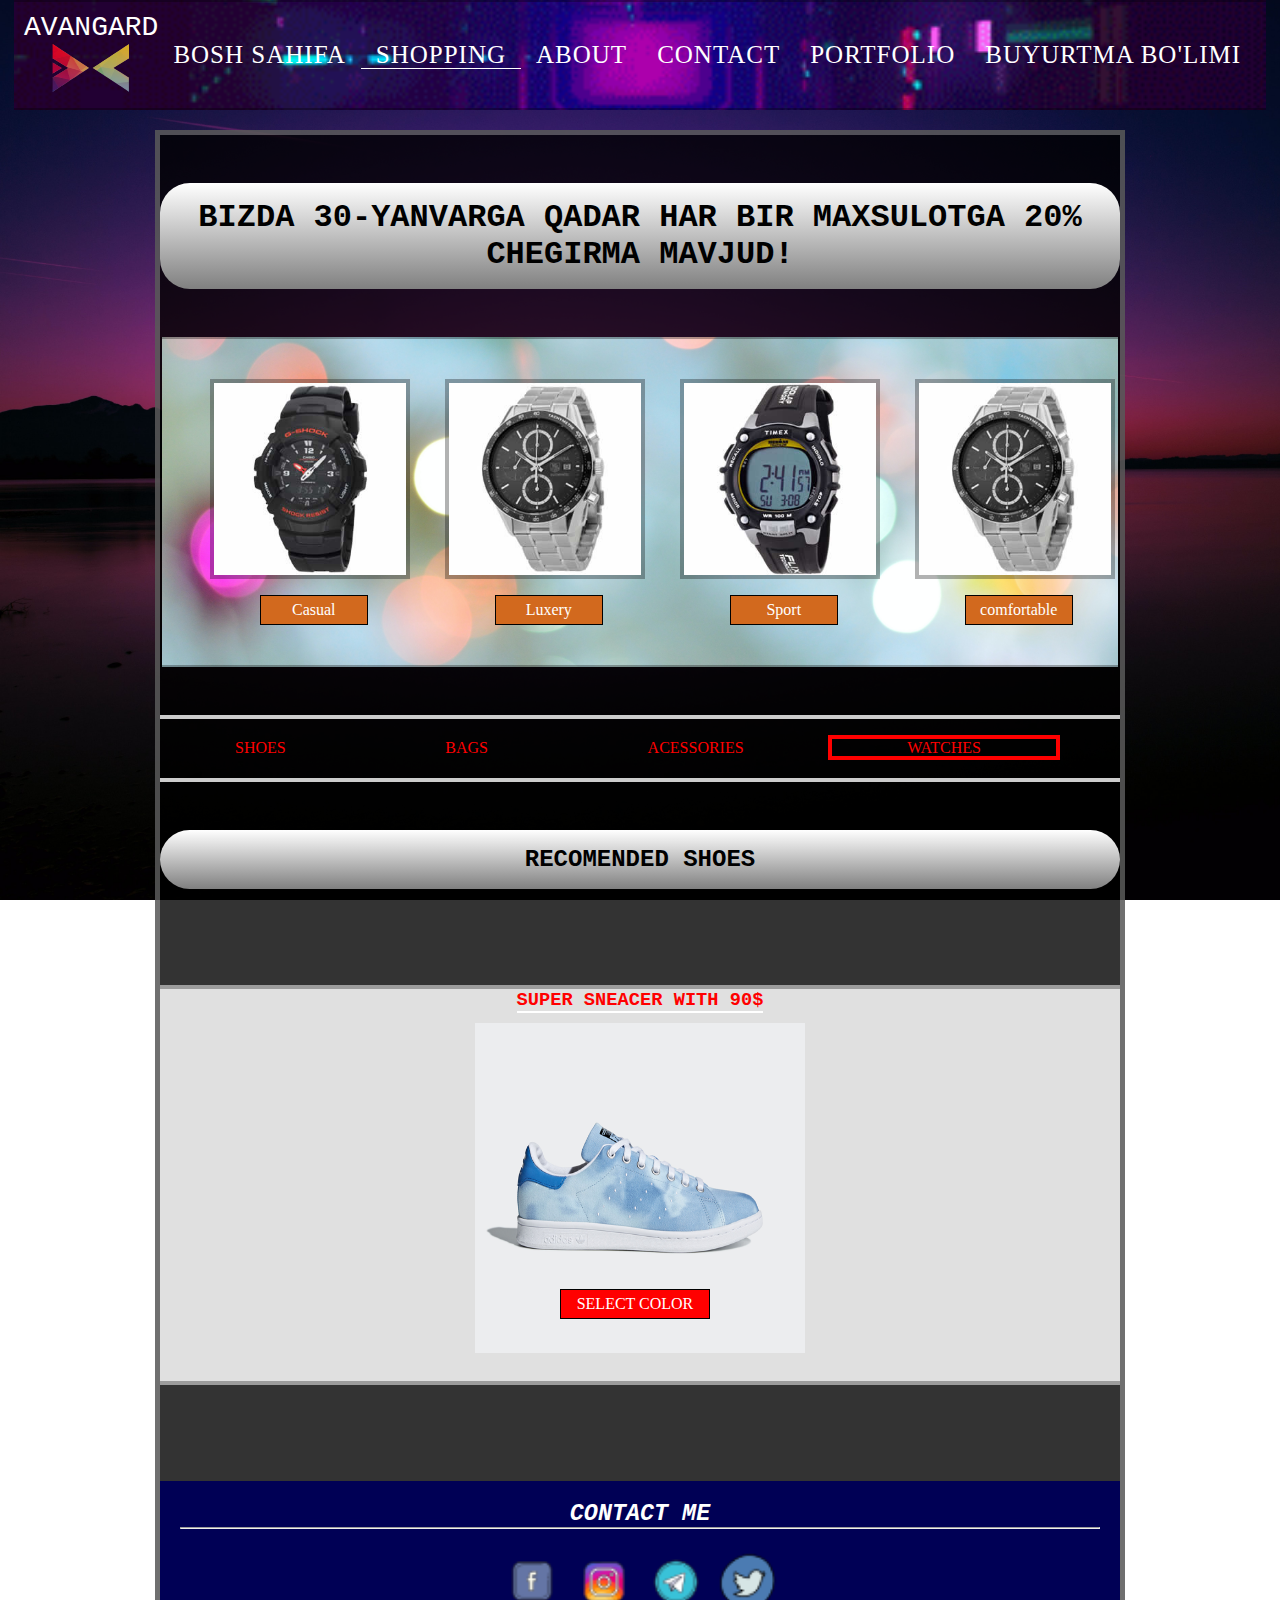
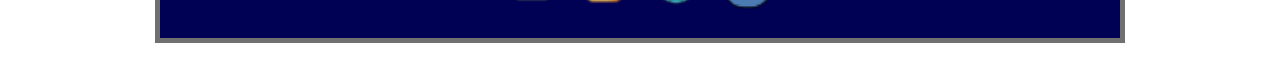
<file: shopping4.html>
<!DOCTYPE html>
<html lang="en">

<head>
    <meta charset="UTF-8">
    <meta http-equiv="X-UA-Compatible" content="IE=edge">
    <title>RESPONSIVE SAYT</title>
    <link rel="stylesheet" href="display.css">
</head>

<body>

    <div id="container">

        <nav>

            <div class="menyu">
                <ul>
                    <div class="logo">
                        <div class="sitename">AVANGARD</div><img src="img/logo.png" alt="logo">
                    </div>
                    <li><a href="index.html">bosh sahifa</a></li>
                    <li><a class="active" href="shopping.html">shopping</a></li>
                    <li><a href="about.html">about</a></li>
                    <li><a href="contact.html">contact</a></li>
                    <li><a href="error page/index.html" target="_blank">portfolio</a></li>
                    <li><a href="buyurmta bo;limi.html">buyurtma bo'limi</a></li>
                </ul>
            </div>
        </nav>

        <section>

            <div class="product-name2">

                <h1>BIZDA 30-YANVARGA QADAR HAR BIR MAXSULOTGA 20% CHEGIRMA MAVJUD!</h1>

            </div>

            <div class="content">
                <div class="content-img">


                    <li><img title="XARID QILISH UCHUN BOSING! " src="img/kiyimlar/9.jpg" alt="kiyimlar"><a
                            href="#">Casual</a></li>
                    <li><img title="XARID QILISH UCHUN BOSING! " src="img/kiyimlar/10.jpg" alt="kiyimlar"><a
                            href="#">Luxery</a></li>
                    <li><img title="XARID QILISH UCHUN BOSING! " src="img/kiyimlar/11.jpg" alt="kiyimlar"><a
                            href="#">Sport</a></li>
                    <li><img title="XARID QILISH UCHUN BOSING! " src="img/kiyimlar/10.jpg" alt="kiyimlar"><a
                            href="#">comfortable</a></li>


                </div>
            </div>


            <div class="next-product">

                <a href="shopping.html">SHOES</a>
                <a href="shopping2.html">BAGS</a>
                <a href="shopping3.html">ACESSORIES</a>
                <a class="active-product" href="shopping4.html">WATCHES</a>
            </div>


            <div class="product-name2">
                <h2>RECOMENDED SHOES</h2>
            </div>

            <div class="cnt">
                <div class="block">
                    <h3>SUPER SNEACER WITH 90$</h3>
                    <img src="img/kiyimlar/1.png" alt="sh1">
                    <a href="select-color.html">SELECT COLOR</a>

                </div>

            </div>

            <footer>

                <div>

                    <address>

                        <h3>CONTACT ME</h3>
                        <hr>
                        <br>

                        <a title="FACEBOOK" href="#"><img src="img/contact/facebook.ico" alt="fc"></a>
                        <a title="INSTAGRAMM" href="#"><img src="img/contact/insta.ico" alt="insta"></a>
                        <a title="TELEGRAM" href="#"><img src="img/contact/telegram.ico" alt="tg"></a>
                        <a title="TWITTER" href="#"><img src="img/contact/twitter.ico" alt="tw"></a>
                    </address>

                </div>
            </footer>


        </section>





    </div>

</body>

</html>
</file>
<file: display.css>
/* umumiy */

* {
    margin: 0;
    padding: 0;
    list-style: none;
    text-decoration: none;
    box-sizing: border-box;
    font-family: 'Courier New', Courier, monospace;
}

body {
    background: url(img/bg.jpg) no-repeat;
    background-size: cover;
    background-attachment: fixed;
    caret-color: red;
}

::selection {
    color: red;
    background-color: rgb(255, 255, 255);
}

::-webkit-scrollbar{
    width: 12px;
    background-color: #ffffff;
  }
  
  ::-webkit-scrollbar-thumb{
    background-color: #ff4800;
  }
  



.container {
    width: 1140px;
    margin: 0 auto;
    object-fit: cover;
}

.sitename {
    position: relative;
    color: rgb(255, 255, 255);
    left: 0;
    bottom: 35%;
    font-size: 28px;
    transition: 0.3s;
}

.sitename:hover {
    color: gold;
}


.menyu .logo img {
   width: 80px;
   height: 100px;
   position: relative;
   height: 50px;
   left: 20%;
}

.menyu {
    min-width: 1100px;
    max-width: 1500px;
    margin: 0 auto;
    top: 0;
    display: flex;
    justify-content: center;
    position: relative;
}

.menyu ul {
    display: flex;
    flex-wrap: wrap;
    justify-content: center;
    background-image: url(img/nav.gif);
    background-size: cover;
    background-repeat: no-repeat;
    background-position: center;
    align-items: center;
    position: relative;
    border-top: 2px solid rgb(0, 0, 0,0.3);
    border-bottom: 2px solid rgb(0, 0, 0,0.3);
    overflow: hidden;
    padding:  10px;
}

.menyu li a {
    padding: 0 15px;
    color: rgb(255, 255, 255);
    font-size: 20px;
    font-size: 25px;
    font-family: fantasy;
    text-transform: uppercase;
    letter-spacing: 1px;
}

.menyu ul li a:hover,.active {
    border-bottom: 1.5px solid rgb(255, 255, 255);
}


/* index */

section {
    display: grid;
    width: 970px;
    margin: 20px auto;
    background-color: rgba(0, 0, 0, 0.8);
    border: 5px solid rgba(255, 255, 255, 0.3);
}


section .content {
    border: 2px solid rgb(0, 0, 0,0.3);
    max-height: 1000px;
    min-width: 600px;
    display: flex;
    justify-content: center;
    margin-top: 5%;
    overflow: hidden;
    background: url(img/bg-navbar.jpg) no-repeat;
    background-position: center;
    background-size: cover;
    object-fit: cover;

}

section .product-name {
   color: rgb(255, 255, 255);
   text-align: center;
   display: block;
   margin: 50px;
   font-size: 25px;
   padding: 20px;
   background: linear-gradient(rgb(98, 0, 255),rgb(0, 0, 0));
}



section .content .content-img {
    margin: 40px;
    display: grid;
    grid-template-columns: 25% 25% 25% 25%;
    grid-gap: 20px;
}

section .content .content-img img {
    width: 200px;
    height: 200px;
    object-fit: cover;
    border: 4px solid rgba(0, 0, 0, 0.3);
    animation: kiyim 2s linear ;
    transition: 0.3s;
}

section .content .content-img img:hover {
    opacity: 0.7;
    cursor: pointer;
}

@keyframes kiyim {
    from {
        width: 50px;
        height: 50px;
    }
    to {
        width: 200px;
        height: 200px;
    }
}


section .content .content-img a {
    display: block;
    text-align: center;
    color: brown;
    font-family: cursive;
    border: 1px solid black;
    background-color: chocolate;
    padding: 5px;
    width: 50%;
    margin-top: 5%;
    margin-left: 50px;
    color: white;
    transition: 0.3s;
    animation: btn 2s linear;
}

@keyframes btn {
    from {
        padding: 0;
        width: 30%;
        background-color: coral;
    }
    to {
        background-color: chocolate;
    padding: 5px;
    width: 50%;
    }
}

section .content .content-img a:hover {
    opacity: 0.6;
}


footer div {
    margin-top: 10%;
  padding: 20px;
  color: white;
  text-align: center;
  background-color: rgb(0, 0, 85);
  color: rgb(255, 255, 255);
  font-family: Tahoma, sans-serif;
  font-size: 20px;
}


footer div img {
    height: 60px;
    width: 60px;
    transition: 0.3s linear;
}

footer div img:hover {
    opacity: 0.7;
    height: 70px;
    width: 70px;
}

/* shopping */

.product-name2 {
    margin-top: 5%;
    color: black;
    padding: 16px;
    background: linear-gradient(white,gray);
    text-align: center;
    font-family: cursive;
    border-radius: 30px;
}

.next-product {
    display: inline-block;
    margin-top: 5%;
    padding: 20px 0;
    border-bottom: 4px solid rgba(255, 255, 255, 0.8);
    border-top: 4px solid rgba(255, 255, 255, 0.8);
}

.next-product a {
    color: red;
    font-family: cursive;
    padding: 0px 75px;
}

.active-product{
    border: 4px solid rgb(255, 0, 0);
}

.cnt {
    margin-top: 10%;
    display: flex;
    justify-content: center;
    background-color: rgb(224, 224, 224);
    border-top: 4px solid rgba(0, 0, 0, 0.3);
    border-bottom: 4px solid rgba(0, 0, 0, 0.3);
    height: 400px;
}

.block {
    display: flex;
    flex-wrap: wrap;
    justify-content: center;
    flex-wrap: wrap;
    width: 350px;
    height: 350px;
}
    

.block img {
    width: 350px;
    height: 350px;
    padding: 10px;
}

.block a:hover{
    opacity: 0.5;
}


.block h3 {
    color: red;
    border-bottom: white 2px solid;
}
.block a {
    text-align:center ;
    position: absolute;
    z-index: 10;
    margin-top: 300px;
    font-family: cursive;
    margin-right: 10px;
    border: 1px solid black;
    background-color: rgb(255, 0, 0);
    color: rgb(255, 255, 255);
    padding: 5px;
    width: 150px;
}

/* select color */

.product-card{
    width: 400px;
    background: #ecedef;
    padding: 40px;
    position: absolute;
    left: 50%;
    top: 50%;
    transform: translate(-50%,-50%);
    text-transform: uppercase;
  }
  .product-card h1{
    font-size: 22px;
    margin-bottom: 4px;
    text-align: center;
  }
  .product-card p{
    font-size: 13px;
    color: #bbb;
    text-align: center;
  }
  .product-pic img{
    width: 100%;
    height: 100%;
    background-size: cover;
    background-position: center;
  }

  .back-shop {
      position: absolute;
      top: 0;
      right: 0;
      color: grey;

  }


  .product-info{
    display: flex;
    align-items: center;
  }
  .product-price{
    color: #ff0000;
    font-size: 26px;
  }

  .product-card h3 {
      color: red;
  }

 .colors {
         padding: 16px;
         margin-bottom: 5%;
         text-align: center;
         border: 2px solid grey;
         
  }

  .colors a {
    border:4px solid rgb(0, 0, 0);
    padding: 5px 30px;
    border-radius: 20px;
    color: rgb(255, 255, 255);
    transition: 0.3s linear;
  }
  .colors a:hover {
      opacity: 0.6;
  }

  .colors .c-blue {
          background: linear-gradient(rgb(146, 255, 237),rgb(0, 195, 255));
  }

  .colors .c-green {
    background: linear-gradient(rgb(94, 255, 129),rgb(0, 255, 13));
}

.colors .c-yellow {
    background: linear-gradient(rgb(255, 246, 124),rgb(255, 187, 0));
}

.colors .c-pink {
    background: linear-gradient(rgb(255, 124, 255),rgb(247, 0, 255));
}




  .product-button{
    margin-left: auto;
    color: #ff0000;
    text-decoration: none;
    border: 2px solid;
    padding: 8px 24px;
    border-radius: 20px;
    transition: .4s linear;
  }
  
  .product-button:hover{
    transform: scale(1.09);
  }


  /* ABOUT */

  .about-me{
      color: whitesmoke;
      font-size: 50px;
      background: url(img/about/me.jpg) no-repeat;
      background-size: cover;
      object-fit: cover;
      background-attachment: fixed;
      padding: 200px 100px;
      text-transform: uppercase;
      display: flex;
      align-items: center;
      justify-content: center;
    }

    .about-me::after {
        content: "AVANGARD";
        color: rgb(97, 107, 253);
        font-size: 65px;
        font-weight: bold;
        animation: textanim 10s linear infinite;
    }

    @keyframes textanim{
        25%{
          content:  "A Developer";
        }
        50%{
          content:  "A Designer";
        }

        75%{
          content:  "A Youtuber";
        }
        100% {
            content: "A BLOGER";
        }
      }

    .about-progress {
        text-align: center;
        background-color: white;
    }

    .about-progress h3 {
        
        font-size: 30px;
        padding: 50px;
    }

    .about-progress table {
        padding: 15px;
        border-top: 2px solid grey;
        border-bottom: 2px solid grey;
        width: 100%;
       
    }

    table,td,th {
        border-collapse: collapse;
    }

    .about-progress table td {
        padding: 40px 16px;
        border-right: 1px solid red;
        background: rgb(223, 223, 223);
        font-size: 20px;
        font-family: cursive;
    }
    .about-progress table th {
        padding: 10px;
        background-color: red;
        color: white;
        font-family: -apple-system, BlinkMacSystemFont, 'Segoe UI', Roboto, Oxygen, Ubuntu, Cantarell, 'Open Sans', 'Helvetica Neue', sans-serif;
    }

    .skills{
        position: relative;
        background-color: rgb(121, 121, 121);
      }

      .skills h2 {
            color: rgb(0, 0, 0);
            font-family: serif;
            padding: 50px;
            text-align: center;
            font-size: 30px;
      }

    .skills span {
        color: red;
        font-size: 20px;
        font-family: cursive;
    }

      .skill{
        width: 100% ;
        margin: 15px 0;
      }
      
      .skill-info{
        display: flex;
        justify-content: space-between;
      }
      
      .skill-bar{
        height: 6px;
        background-color: rgb(255, 255, 255);
        margin-top: 14px;
        
      }


      .Educate {
          margin-top: 5%;
          background: url(img/about/edu.jpg) no-repeat;
          background-size: cover;
          object-fit: cover;
          background-attachment: fixed;
          padding: 100px 30px;
          text-transform: uppercase;
          display: flex;
          align-items: center;
          justify-content: center;
      }

      .Educate h2 {
        color: rgb(255, 255, 255);
          font-size: 60px;
          border-top: 4px solid rgba(0, 0, 0, 0.5);
          border-bottom: 4px solid rgba(0, 0, 0, 0.5);
      }

      .edu-about{
          background-color: white;
          
      }
      .edu-about h2 {
          color: black;
      }
      .edu-about ol {
          list-style-type: square;
          padding: 10px;
          text-align: left;
          border-top: 2px solid grey;
          border-bottom: 2px solid grey;
      }

      .edu-about ol li {
          background-color: rgb(255, 255, 255);
        border-bottom: 1px solid red;
        font-family: cursive;
        color: gray;
      }

      /* contact */

      .contact {
          margin-top: 5%;
          position: relative;
          left: 36%;
          right: 36%;
      }

      .contact form {
        padding: 20px;

      }

      .contact input {
           margin-top: 2.5%;
          display: block;
          position: relative;
          outline: none;
          background: transparent;
          color: blue;
          width: 250px;
         
      }

      .contact input:focus {
          border: 1px solid red;
      }

      .contact label {
          position: absolute;
          color: red;
          left: 2.5%;
          margin-top: 2px ;
          font-size: 17px;
      }
      .contact textarea {
          margin-top: 2%;
          outline: none;
          width: 167px;
          width: 250px;
          height: 150px;
          color: white;
          background: rgba(0, 0, 0, 0.493);
      }

      .contact textarea:focus {
          border: 2px solid red;
      }

      input[type=submit] {
          position: relative;
          width: 100px;
          padding: 7px;
          left: 8%;
          background-color: rgba(128, 128, 128, 0.514);
          color: red;
          font-size: 16px;
          font-family: serif;
      }

      /* buyurtma bo'limi */
    
    

      .by{
          margin-top: 5%;
          display: block;
          position: relative;
          margin: 0 auto;
          
      }

      .by img{
          width: 330px;
          height: 300px;
          border: 5px solid gray;
      }

      .by form h2 {
          color: red;
          padding: 50px 0px;
      }

      .by form textarea {
          height: 200px;
          width: 330px;
          background-color: black;
          color: red;
          outline: none;
          border: 2px solid wheat;
      }

      .by form textarea:focus {
          border: 2px solid red;
      }

      .by form input[type=submit] {
          margin-left: 12%;
          padding: 16px;
          background-color: rgb(255, 0, 0);
          color: wheat;
          width: 200px;
          font-family: sans-serif;
          font-size: 20px;
          transition: 0.3s;
      }

      .by form input[type=submit]:hover {
          opacity: 0.5;
      }
      .by form input[type=submit]:active {
          background-color: rgb(0, 0, 0);
      }
</file>
<file: error page/style.css>
*,*:after,*:before{box-sizing:border-box}html{background:#23508a;background:radial-gradient(ellipse at center,#23508a 0,#1b3b62 50%,#1a365b 100%);font-family:arial;min-width:400px}body{width:100%;height:100vh;margin:0;background:radial-gradient(ellipse at center,#73859a 1%,rgba(114,132,152,0) 2%,rgba(0,0,0,0) 100%),radial-gradient(ellipse at center,#73859a 1%,rgba(114,132,152,0) 2%,rgba(0,0,0,0) 100%),radial-gradient(ellipse at center,rgba(115,133,154,0.5) 1%,rgba(114,132,152,0) 2%,rgba(0,0,0,0) 100%);background-size:250px 250px,100px 100px,60px 60px;background-repeat:repeat}.figure{position:fixed;left:50%;top:50%;-webkit-transform:translate(-50%,-65%);transform:translate(-50%,-65%)}.error-no{font-size:200px;font-weight:bold;display:-webkit-box;display:flex;-webkit-box-align:center;align-items:center;-webkit-box-pack:center;justify-content:center;color:#68e3e9;text-shadow:-2px 4px 2px rgba(0,0,0,0.5)}.moon{width:150px;height:150px;border-radius:50%;background:#fff;position:relative;display:inline-block;z-index:10;overflow:hidden;box-shadow:-20px 0 20px #e9e9e9 inset;border:1px solid #68e3e9}.moon:after{content:'';position:absolute;left:75px;top:70%;width:20px;height:20px;border-radius:50%;color:#e9e9e9;background:currentcolor;-webkit-animation:5s spin linear infinite;animation:5s spin linear infinite;box-shadow:-30px -50px 0 20px,50px -30px 0 -8px,50px -90px 0 2px,100px -90px 0 0,100px -40px 0 25px,150px -15px 0 0,240px 15px 0 4px,230px -80px 0 2px,200px -20px 0 16px,350px 0 0,320px -50px 0 20px,400px -30px 0 -8px,400px -90px 0 2px}.mj{position:relative;margin:auto;z-index:30;width:60px;-webkit-transform:scale(0.6) translatey(70%);transform:scale(0.6) translatey(70%)}.mj .head{width:30px;height:35px;background:#feead6;position:relative;border-radius:0 0 8px 0;-webkit-transform:rotate(20deg);transform:rotate(20deg);left:10px;top:5px;z-index:5}.mj .head:before{content:'';background:#000;width:35px;height:30px;position:absolute;left:-2px;bottom:100%}.mj .head:after{content:'';height:3px;width:60px;background:#000;position:absolute;left:50%;-webkit-transform:translatex(-50%);transform:translatex(-50%);bottom:100%}.mj .head .nose{position:absolute;left:100%;top:10px;border-width:8px 0 0 4px;border-style:solid;border-color:transparent #feead6}.mj .hair{background:#151515;width:12px;height:20px;position:relative;left:-2px;border-radius:0 0 6px 0}.mj .hair .ponytail{position:absolute;background:#151515;width:14px;height:30px;border-radius:50%;-webkit-transform:rotate(20deg);transform:rotate(20deg);left:-60%;top:90%;-webkit-transform-origin:100% 0;transform-origin:100% 0;-webkit-animation:ponytail 1s infinite alternate;animation:ponytail 1s infinite alternate}.mj .hair .ponytail:after{content:'';background:#151515;width:9px;height:14px;position:absolute;left:10%;-webkit-transform:rotate(21deg);transform:rotate(21deg);top:70%;border-radius:10px 0 50%}.mj .hair .frontpony{position:absolute;width:8px;height:12px;border-left:3px solid;border-bottom:2px solid;left:22px;top:0;-webkit-transform:skew(35deg,0) rotate(35deg);transform:skew(35deg,0) rotate(35deg);border-radius:0 0 0 43%;color:#151515}.mj .hair .frontpony:after{content:'';width:10px;height:10px;position:absolute;border-right:1px solid;border-bottom:1px solid;left:-4px;top:13px;-webkit-transform:skew(0deg,-47deg) rotate(-28deg);transform:skew(0deg,-47deg) rotate(-28deg);border-radius:0 0 7px 0}.body{width:35px;background:#feead6;position:relative}.body:after{content:'';position:absolute;right:0;top:0;border-style:solid;border-width:5px 8px 15px 0;border-color:transparent #feead6 transparent transparent}.body .jacket{background:#000;height:70px;position:relative}.body .jacket:before{content:'';position:absolute;top:50px;left:-10px;width:45px;height:40px;background:#000;border-radius:0 50px 50px 50px;-webkit-transform:rotate(25deg);transform:rotate(25deg);z-index:5;-webkit-animation:1s jacket infinite alternate;animation:1s jacket infinite alternate}.body .jacket:after{content:'';position:absolute;left:95%;width:6px;height:115%;top:0;background:#000;z-index:-5;border-radius:0 0 100px 0}.hand{width:15px;height:40px;background:#151515;top:10px;left:-5px;margin:auto;position:relative;border-radius:10px 10px 0 0;z-index:10;-webkit-transform:rotate(15deg);transform:rotate(15deg)}.hand:after{content:'';width:100%;position:absolute;top:38px;left:-1px;background:#151515;height:40px;-webkit-transform:rotate(-35deg);transform:rotate(-35deg);-webkit-transform-origin:0 0;transform-origin:0 0;border-radius:0 0 10px 10px;z-index:5;-webkit-animation:forArm 1s infinite alternate;animation:forArm 1s infinite alternate}.hand:before{content:'';position:absolute;width:16px;height:16px;border-radius:50%;background:#feead6;top:54px;left:18px;-webkit-animation:pam 1s infinite alternate;animation:pam 1s infinite alternate}.leg{width:22px;background:#000;height:50px;margin-left:10px;margin-bottom:45px;position:relative;-webkit-transform-origin:100% 0;transform-origin:100% 0;-webkit-animation:leg 1s infinite alternate;animation:leg 1s infinite alternate}.leg .foot{position:absolute;top:50px;left:0;width:22px;height:50px;background:#000;-webkit-transform:rotate(0deg);transform:rotate(0deg);-webkit-transform-origin:100% 0;transform-origin:100% 0;border-bottom:6px solid #fff;border-radius:0 0 2px 2px;-webkit-animation:foot 1s infinite alternate;animation:foot 1s infinite alternate}.leg .foot:before{content:'';position:absolute;top:50px;left:-1px;height:13px;width:42px;background:#000;border-radius:0 10px 10px}.leg.lft{position:absolute;bottom:-50px;animation-direction:alternate-reverse}.leg.lft .foot{animation-direction:alternate-reverse}@-webkit-keyframes spin{0%{left:75px}100%{left:-275px}}@keyframes spin{0%{left:75px}100%{left:-275px}}@-webkit-keyframes foot{0%{-webkit-transform:rotate(0deg);transform:rotate(0deg)}100%{-webkit-transform:rotate(20deg);transform:rotate(20deg)}}@keyframes foot{0%{-webkit-transform:rotate(0deg);transform:rotate(0deg)}100%{-webkit-transform:rotate(20deg);transform:rotate(20deg)}}@-webkit-keyframes leg{0%{-webkit-transform:rotate(-10deg);transform:rotate(-10deg)}100%{-webkit-transform:rotate(10deg);transform:rotate(10deg)}}@keyframes leg{0%{-webkit-transform:rotate(-10deg);transform:rotate(-10deg)}100%{-webkit-transform:rotate(10deg);transform:rotate(10deg)}}@-webkit-keyframes ponytail{100%{-webkit-transform:rotate(10deg);transform:rotate(10deg)}}@keyframes ponytail{100%{-webkit-transform:rotate(10deg);transform:rotate(10deg)}}@-webkit-keyframes jacket{100%{-webkit-transform:rotate(20deg);transform:rotate(20deg)}}@keyframes jacket{100%{-webkit-transform:rotate(20deg);transform:rotate(20deg)}}@-webkit-keyframes forArm{100%{-webkit-transform:rotate(-30deg);transform:rotate(-30deg)}}@keyframes forArm{100%{-webkit-transform:rotate(-30deg);transform:rotate(-30deg)}}@-webkit-keyframes pam{0%{-webkit-transform:translate(0,0);transform:translate(0,0)}100%{-webkit-transform:translate(-2px,2px);transform:translate(-2px,2px)}}@keyframes pam{0%{-webkit-transform:translate(0,0);transform:translate(0,0)}100%{-webkit-transform:translate(-2px,2px);transform:translate(-2px,2px)}}
</file>
